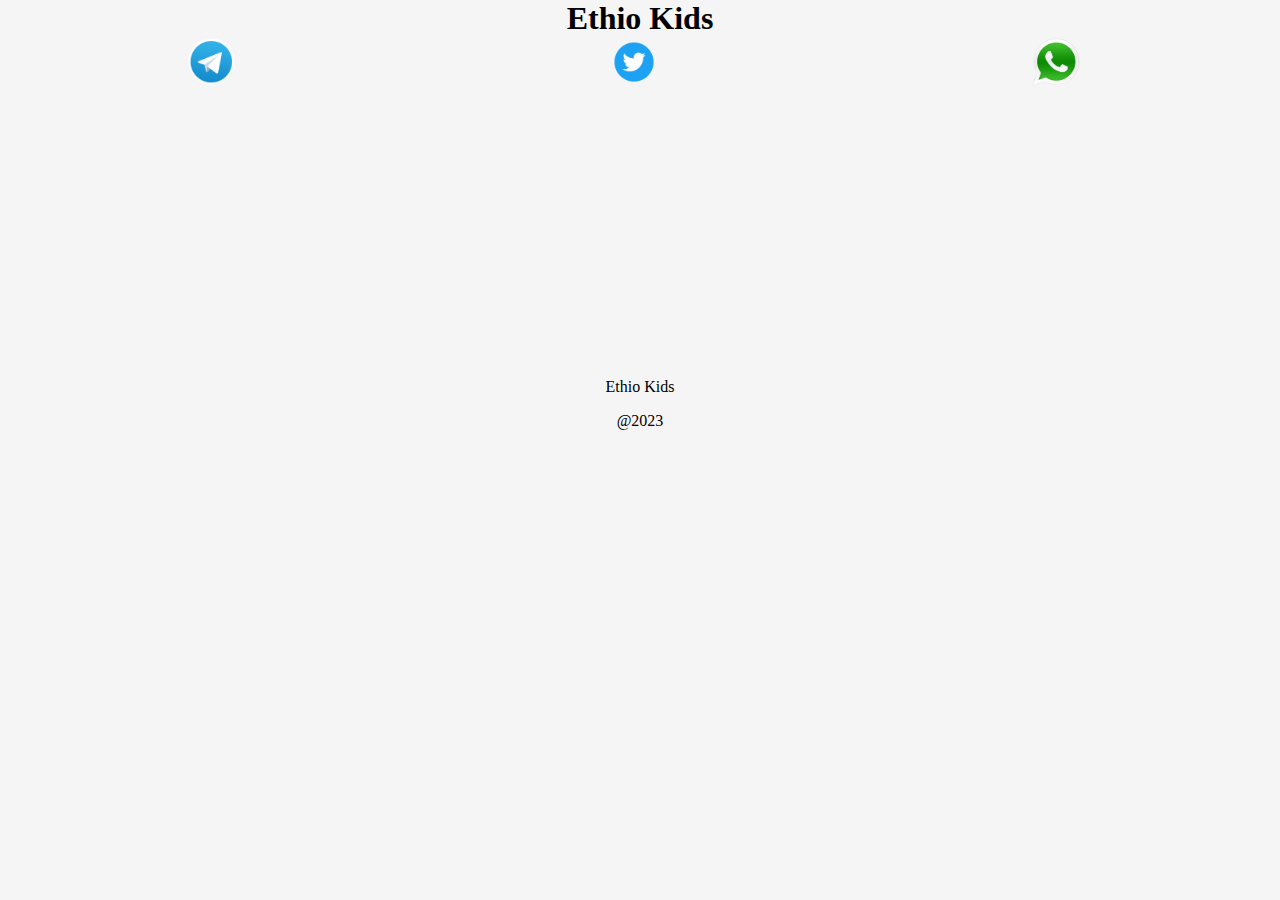
<file: about.html>
<!DOCTYPE html>
<html lang="en">
<head>
    <meta charset="UTF-8">
    <meta name="viewport" content="width=device-width, initial-scale=1.0">
    <title>Page title</title>
    <style>
        * {
            box-sizing: border-box;
            
        }
        body {
            width: 100%;
            padding: 0;
            margin: 0;
            height: 100vh;
            color: black;
            background: whitesmoke;
        }
        h1 {
        text-align: center;
        }
        .med {
        display: flex;
        width: 100%;
        }
        img {
        width: 50px;
        }
        li {
            display: flex;
            width: 33%;
            justify-content: center;
            
        }
        ul {
            margin: 0;
            padding: 0;
            display: flex;
            width: 100%;
            border-radius: 10px;
        }
        a {
            text-align: center;
            transition-duration: 1s;
            transition-property: opacity;
            background: transparent;
        }
        .bottom {
        margin-top: 15px;
        text-align: center;
        bottom: 0;
        padding-top: 20%;
        }
        .top h1 {
            width: 50%;
            margin: auto;
            border-radius: 5px;
        }
        a:hover {
            opacity: .5;
        }
    </style>
</head>
<body>
    <div class="top">
        <h1>Ethio Kids</h1>
    </div>
    <div class="med">
        <ul>
            <li><a href=""><img src="pngwing.com.png" alt=""></a></li>
            <li><a href=""><img src="pngwing.com (2).png" alt=""></a></li>
            <li><a href=""><img src="pngwing.com (3).png" alt=""></a></li>
            
        </ul>
    </div>
    <div class="bottom">
        <p>Ethio Kids</p>
        <p>@2023</p>
    </div>
</body>
</html>
</file>
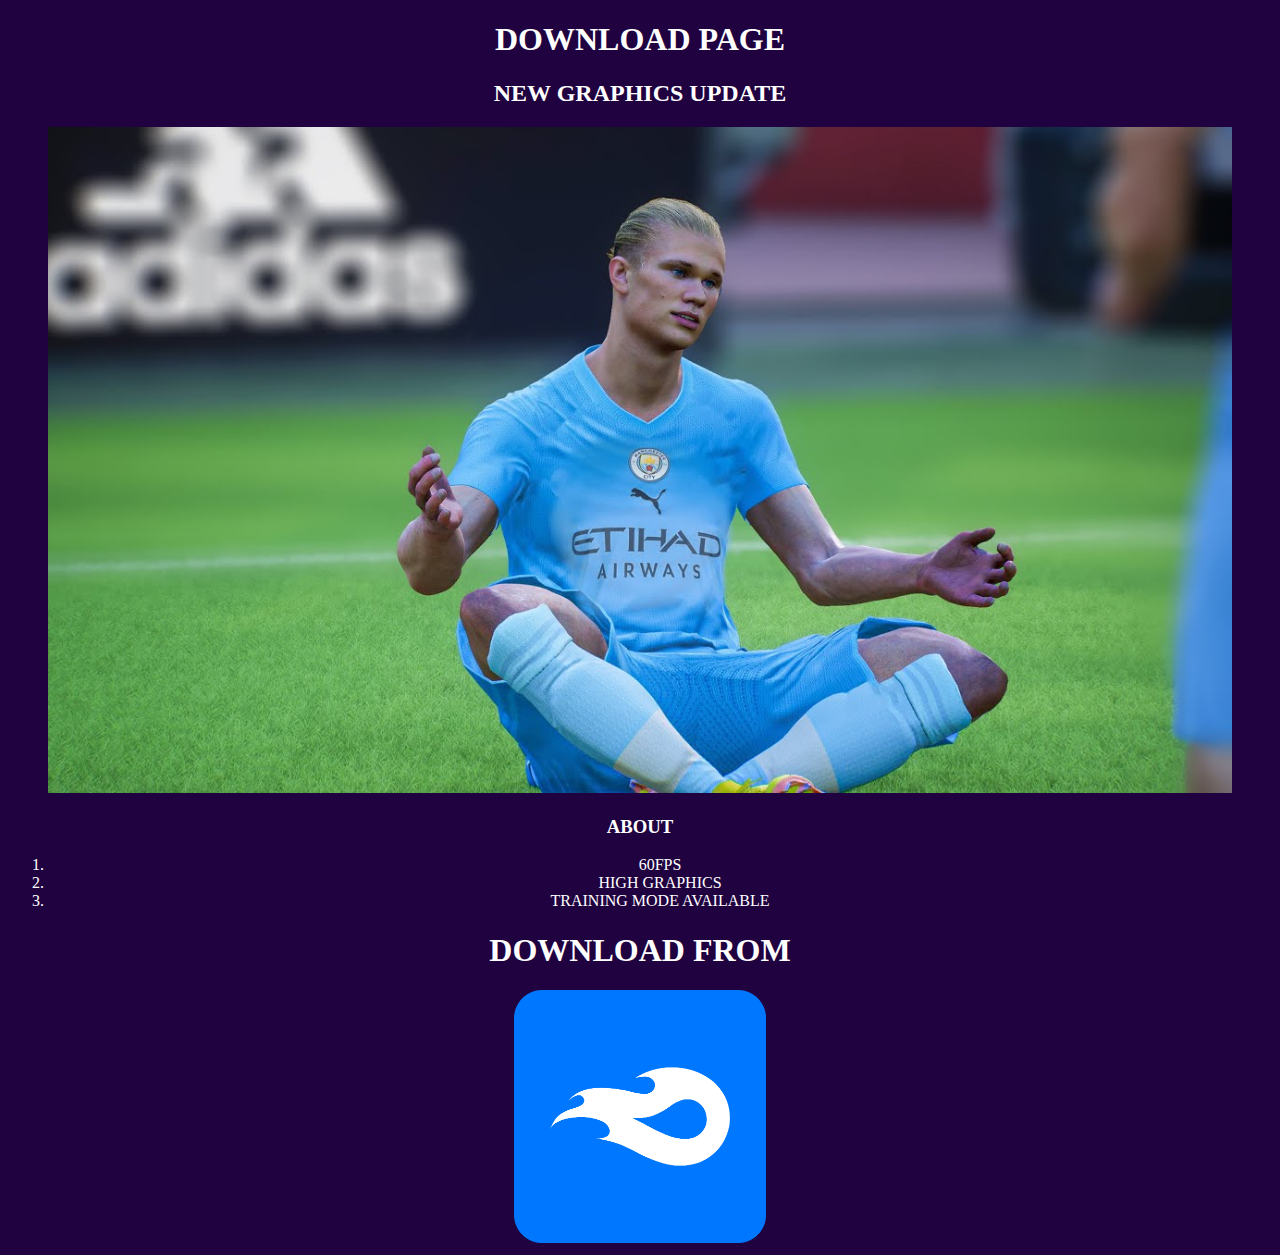
<file: download.html>
<!DOCTYPE html>
<html lang="en">
<head>
    <meta charset="UTF-8">
    <title>Page title</title>
</head>
<style type="text/css">
    *{
        color: white;
    }
    body{
        background-color:#1F023F;
        text-align: center;
    }
    #img {
        max-width: 100%;
        min-width: 70%;
    }
    #bg { 
        max-width: 20%;
        
    }
    #bg:hover {
        max-width: 25%;
    }
</style>
<body>
    <h1>DOWNLOAD PAGE</h1>
    <h2>NEW GRAPHICS UPDATE</h2>
    <figure><img src="maxresdefault (12).jpg" id="img"alt=""></figure>
    <h3>ABOUT</h3>
    <ol>
        <li>60FPS</li>
        <li>HIGH GRAPHICS</li>
        <li>TRAINING MODE AVAILABLE</li>
    </ol>
    <h1>DOWNLOAD FROM</h1>
    
  <a href="https://sub4unlock.io/NwbBI" target="_blank"><img src="6ca6f96878d5b05aef5d205034303e48.png" id="bg" alt=""></a> 
   
    </body>
</file>
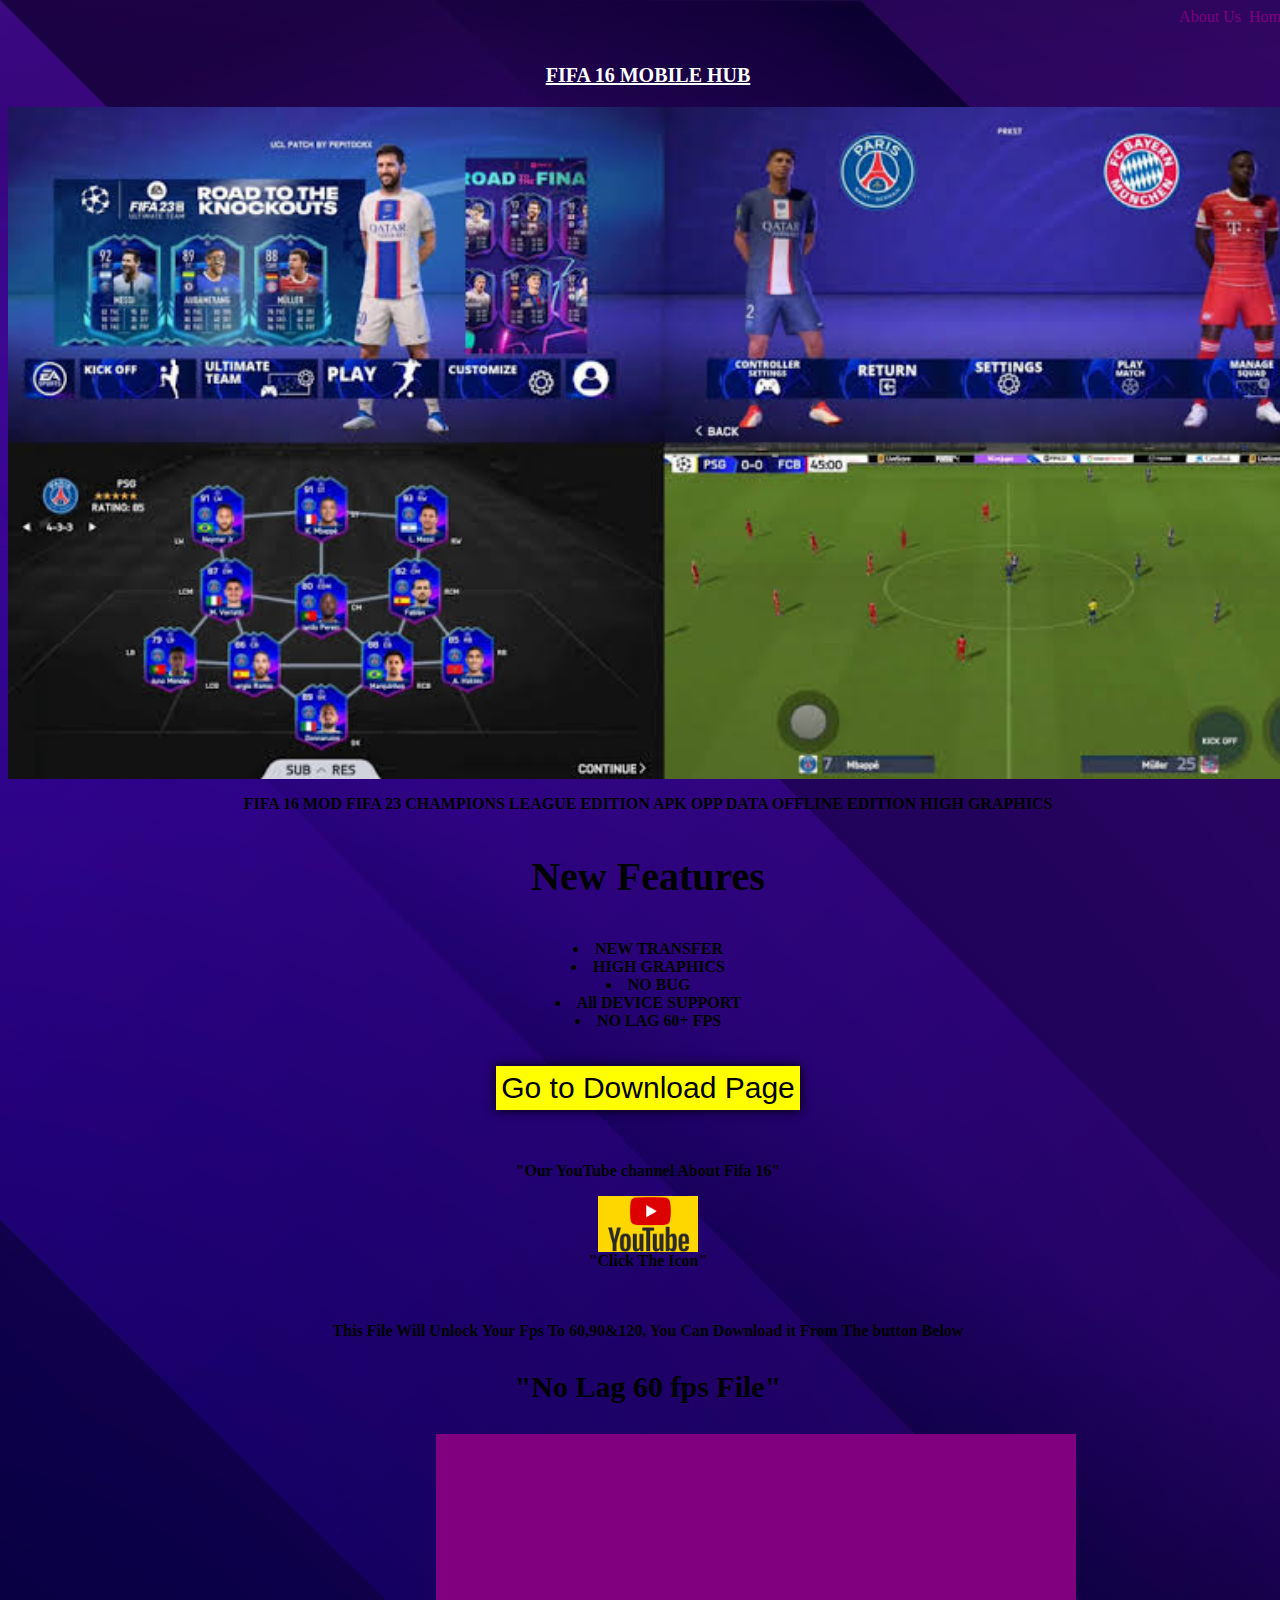
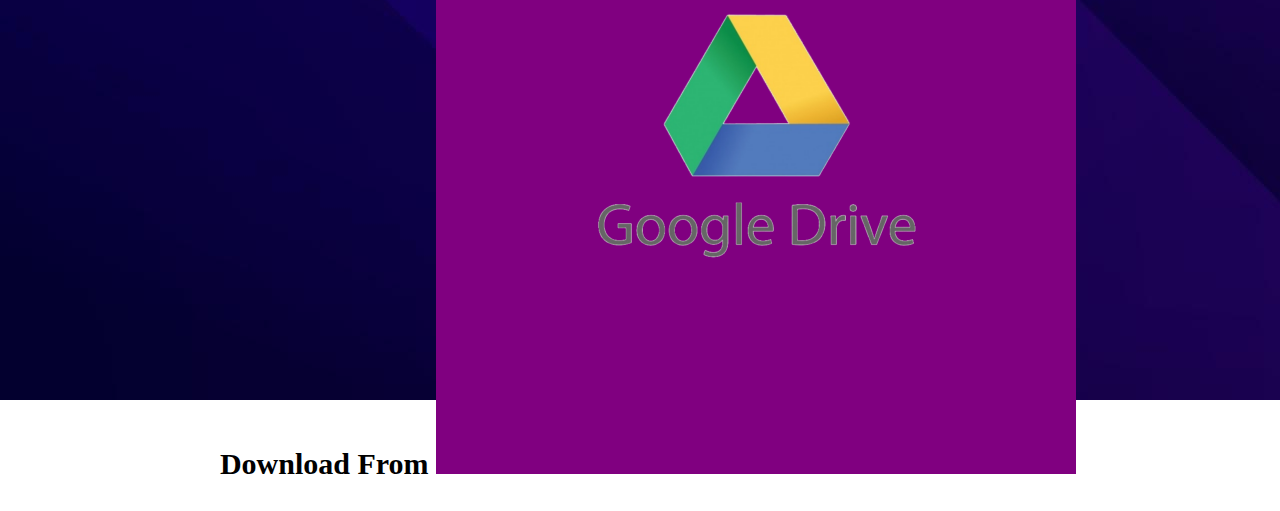
<file: fifa16.html>
<html>    
    <head>       
    <title> </title>
<link href="myweb.css" rel="stylesheet" type="text/css">
              
</head>
<body>
     
<a href="homepage.html"style="float: right; text-decoration: none; color: purple;" > Home</a>

<a href="welcome.html" style="float: right; text-decoration: none; color: purple;"> About Us &nbsp;</a>
    <center>
        <br>
        <br>
    <p id="demo" style="font-size: 20px; color: white; text-align: center;"> <b><u>FIFA 16 MOBILE HUB</u></p>

    <img src="images (7).jpeg" style="height: auto; width: 100%;">
    
    <p id="demo" style="text-decoration: none; is-underlined: false;"> FIFA 16 MOD FIFA 23 CHAMPIONS LEAGUE EDITION APK OPP DATA OFFLINE EDITION HIGH GRAPHICS </p>
    
    <p id="demo" style="font-size: 40px;"> New Features <br> </li>
    <li>  NEW TRANSFER<br> <li> HIGH GRAPHICS<br></li>
    <li> NO BUG </li>
    <li> All DEVICE SUPPORT</li>
    <li> NO LAG 60+ FPS </li>    
    <br>
    <br>
    <a href="https://www.top-android1.com/2022/09/fifa-16-mod-uefa-champions-league-fifa-23-apk.html?m=1" > <button type="button" style="background-color: yellow; font-size: 30px; radius: 5px;"> Go to Download Page</button></a>
    <br>
    <br>
    <br>
    <p id="demo"> <b> "Our YouTube channel About Fifa 16"</p>
    <a href="https://youtube.com/@NGGAMERZzt"> <img style="width:100; height: auto; background: gold;" src="YouTube-logo.png"</img> <br> </a> "Click The Icon"
       <br>
       <br>
       <br>
       <p id="demo"> This File Will Unlock Your Fps To 60,90&120, You Can Download it From The button Below</p>
       <p id="demo" style="font-size: 30px;"> "No Lag 60 fps File"</p>
       <p id="demo" style="font-size: 30px;"<b> Download From</b>
       
<a href="https://sub4unlock.io/vXGFt"> <img style="width: 50%; height: auto; background-color: purple; background-size: 3px;" src="20230614_083214.png"> </a>      
    
</body>
</html>
</file>
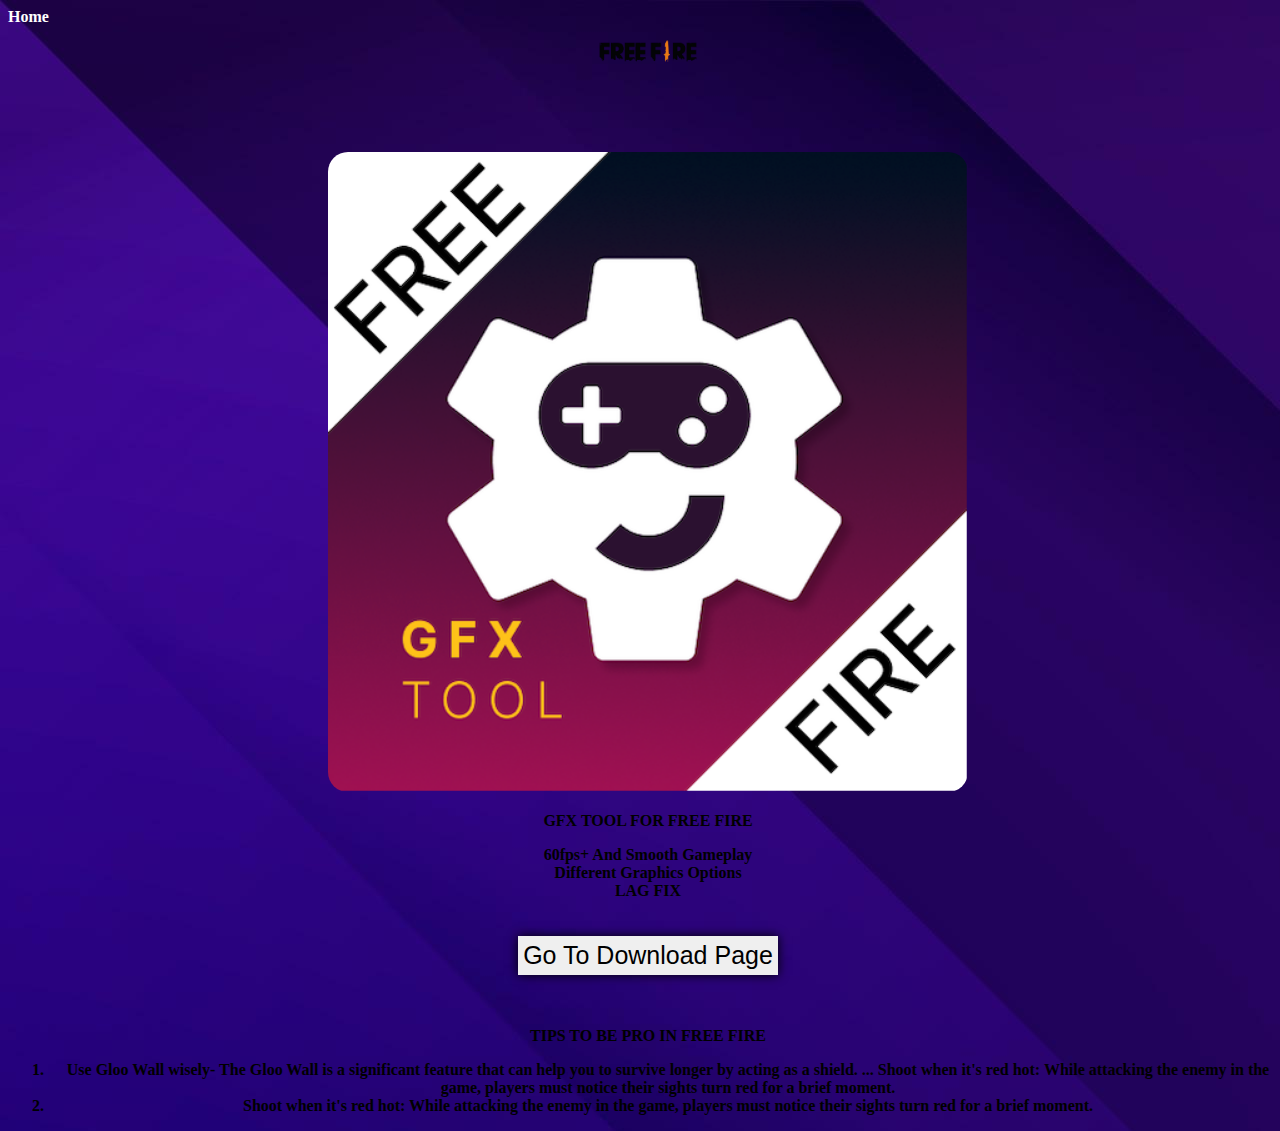
<file: freefore.html>
<!DOCTYPE html>
<html lang="en">
<head>
    <meta charset="UTF-8">
    <title>Page title</title>
    <link href="myweb.css" rel="stylesheet" type="text/css">

    <nav> 
        <a href="homepage.html" style="text-decoration: none; color: white;"> <b>Home</a>
        <center>
                   <img style="width: 100px; height: auto; float:center;" src="Logo_of_Garena_Free_Fire.png">
        </nav> 
        <br>
        <br>
               <center>
                   <br>
                   <br>
            <img style="height: auto; width: 50%; border-radius: 20px;" src="unnamed (1).png">
            <p id="demo"> GFX TOOL FOR FREE FIRE</p
            <ol>
            <li> 60fps+ And Smooth Gameplay </li>
            <li> Different Graphics Options </li>
            <li> LAG FIX </li>
            <br>
            <br>
            
            <a href="https://www.google.com/url?sa=t&source=web&rct=j&url=https://gfx-tool-free-fire-booster.en.softonic.com/android&ved=2ahUKEwiBosTC1ML_AhXgygIHHXm2A5sQFnoECBAQAQ&usg=AOvVaw2lpyfRRh0LFOHlci9zjSma"> <button type="button" style="font-size: 25px;"> Go To Download Page </button></a>
            <br>
            <br>
            <br>
            <p id="demo"> TIPS TO BE PRO IN FREE FIRE</p>
            <ol>
                <li <p id="demo">Use Gloo Wall wisely- The Gloo Wall is a significant feature that can help you to survive longer by acting as a shield. ...
Shoot when it's red hot: While attacking the enemy in the game, players must notice their sights turn red for a brief moment.
<li <p id="demo"> Shoot when it's red hot: While attacking the enemy in the game, players must notice their sights turn red for a brief moment.</p>
</head>
<body>
    
</body>
</html>
</file>
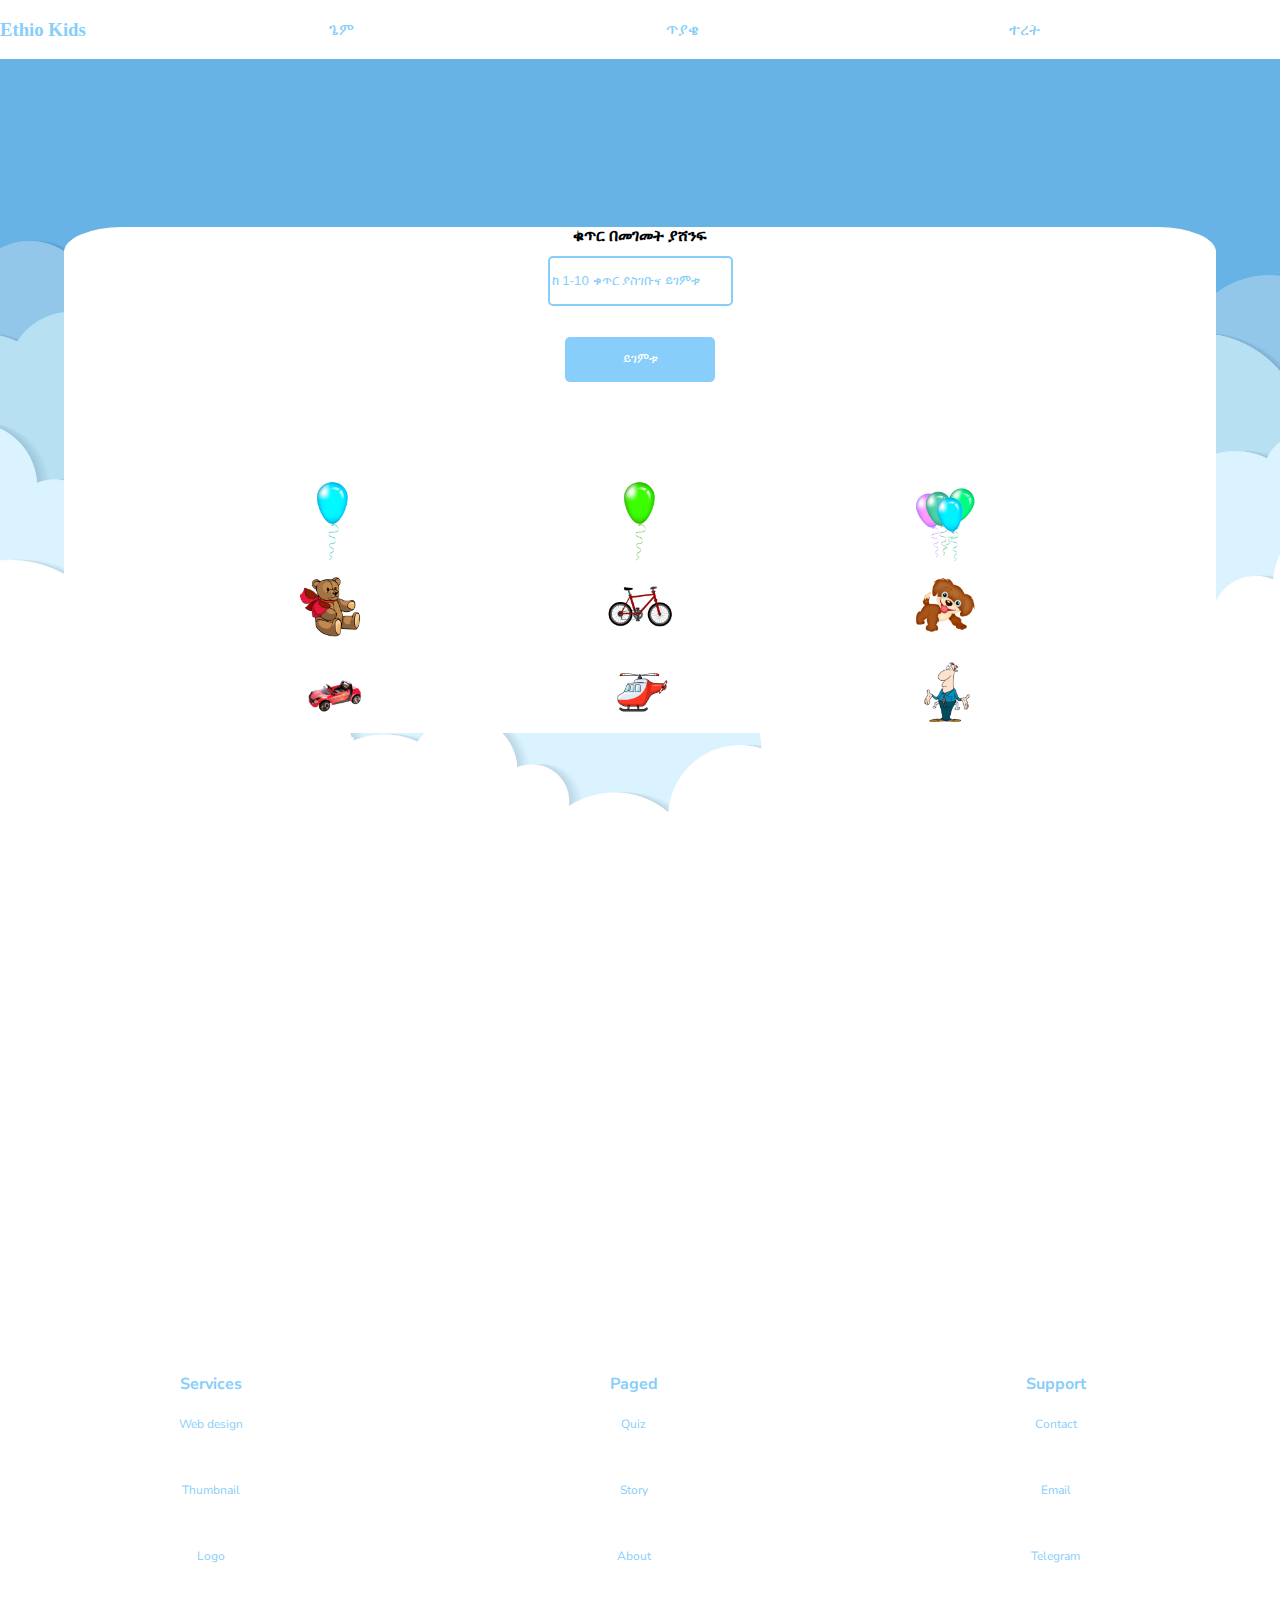
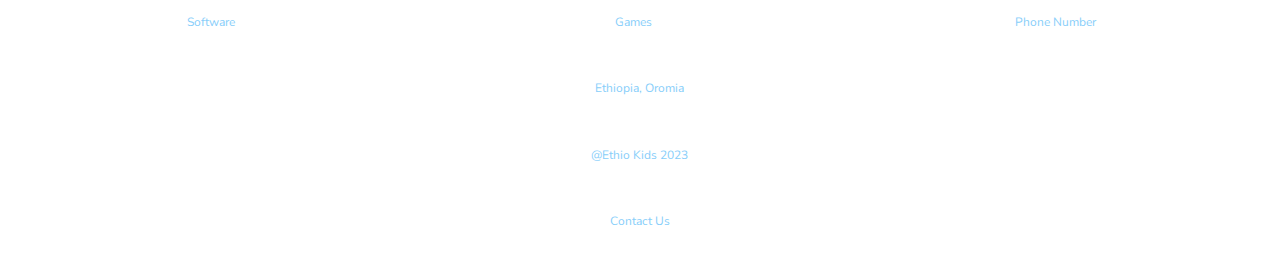
<file: game.html>
<!DOCTYPE html>
<html lang="en">
<head>
    <meta charset="UTF-8">
    <meta name="viewport" content="width=device-width, initial-scale=1.0">
    <title>Page title</title>
    <link rel="stylesheet" href="game.css">
    <link rel="preconnect" href="https://fonts.googleapis.com">
<link rel="preconnect" href="https://fonts.gstatic.com" crossorigin>
<link href="https://fonts.googleapis.com/css2?family=Belanosima&family=Nunito+Sans:opsz@6..12&family=Open+Sans:ital,wght@0,300;1,700&family=Ysabeau+Infant:wght@1&family=Ysabeau+SC:wght@500&display=swap" rel="stylesheet">
    <script src="game.js"></script>
    <sycript src="https://kit.fontawesome.com/653b590599.js" crossorigin="anonymous"></script>
</head>
<body>
   <header><div class="top" id="top">
            <div class="title"><h3>Ethio Kids</h3></div>
            <div class="logos">
                <div><a href="#top">
                    <i class="fa-solid fa-gamepad"></i><p>ጌም</p>
                </a></div>
                <div><a href="quiz.html">
                    <i class="fa-solid fa-question"></i><p>ጥያቄ</p>
                </a></div>
                <div><a href="story.html"><i class="fa-solid fa-book"></i><p>ተረት</p></a></div>
            </div>
        </div>
        </header> 
        <main>
            <div class="main">
                <div class="tytle"><h1>ቁጥር በመገመት ያሸንፍ</h1></div>
                <div class="input">
                    <input type="number" placeholder="ከ 1-10 ቁጥር ያስገቡና ይገምቱ" id="num" onkeyprትess="myfuncs()"><br>
                    <p id="demo"></p>
                    <button onclick="mybtn()" id="btn">ይገምቱ</button>
                </div>
                <div class="ballon">
                    <div class="blue" id="blue">
                        <img src="20230809_163948.png" alt="" >
                    </div>
                    <div class="green" id="green">
                      <img src="20230809_163925.png" alt="">  
                    </div>
                    
                    
                    <div class="ballons" id="ballons">
                       <img src="20230809_164253.png" alt=""> 
                    </div>
                    </div>
                    <div class="toys">
                        <div class="bear" id="bear">
                       <img src="20230809_165242.png" alt=""> 
                    </div>
                    <div class="bicycle" id="bicycle">
                        <img src="20230809_170231.png" alt="">
                    </div>
                    <div class="dog" id="dog">
                        <img src="20230809_170206.png" alt="">
                    </div>
                    </div>
                    <div class="lasttoy" id="lasttoy">
                        <div class="car" id="car">
                            <img src="20230809_170152.png" alt="">
                        </div>
                        <div class="helicopter" id="helicopter">
                      <img src="20230809_175843.png" alt="">      
                        </div>
                        <div class="badlack" id="badlack">
                            <img src="20230809_175804.png" alt="">
                        </div>
                    </div>
                </div>
            </div>
        </main>
        <footer>
         <div class="bottom">
         <div class="serv"><h2>Services</h2>
         <ul>
             <li><a href="Service.html">Web design</a></li>
             <li><a href="Service.html">Thumbnail</a></li>
             <li><a href="Service.html">Logo</a></li>
             <li><a href="Service.html">Software</a></li>
         </ul></div>
         <div class="tool"><h2>Paged</h2><ul>
             <li><a href="quiz.html">Quiz</a></li>
             <li><a href="story.html">Story</a></li>
             <li><a href="about.html">About</a></li>
             <li><a href="game.html">Games</a></li>
         </ul>
         </div>
         <div class="supp"><h2>Support</h2>
         <ul>
             <li><a href="sms: 0912872953;">Contact</a></li>
             <li><a href="mailto: nlite270@gmail.com">Email</a></li>
             <li><a href="https://t.me/ethiokidsweb">Telegram</a></li>
             <li><a href="tel: 0912872953;">Phone Number</a></li>
         </ul></div>
         <div class="last">
             <li>Ethiopia, Oromia</li>
             <li><a href="#top">@Ethio Kids 2023</a></li>
             <li><a href="sms: 0913008012">Contact Us</a></li>
             </div>
     </div>
      </div>
     </footer>
</body>
</html>
</file>
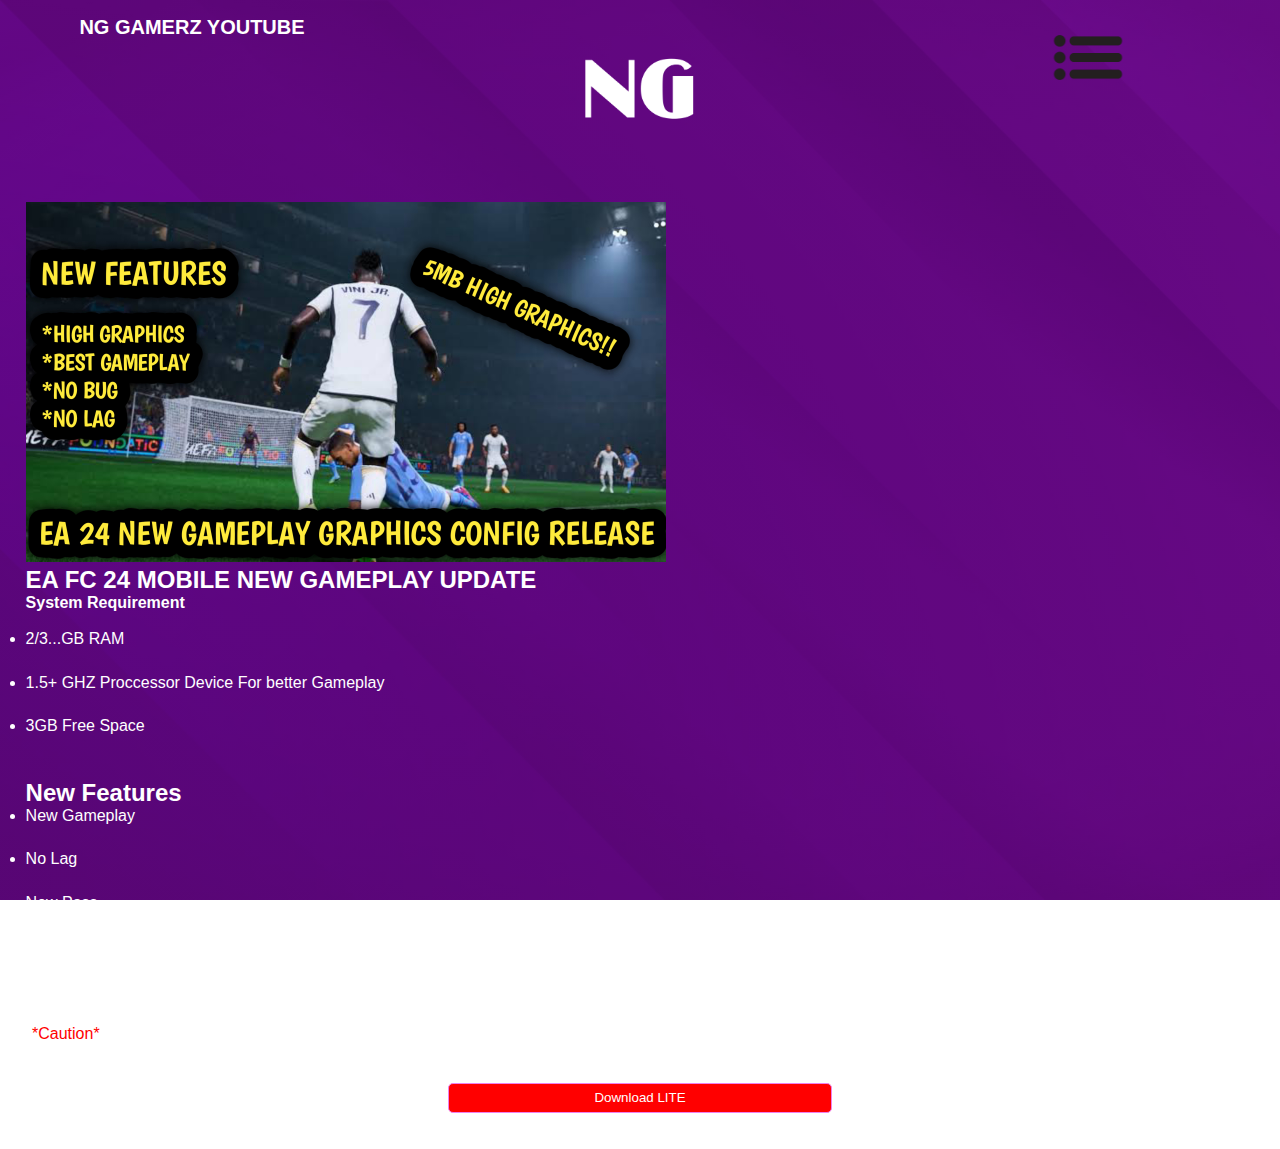
<file: gameplay.html>
<!DOCTYPE html>
<html>
<head>
    <meta name="viewport" content="width=device-width, initial-scale=1" />
  <title>DLS</title>
  <style type="">
      * {
    box-sizing: border-box;
    padding: 0;
    margin: 0;
    font-family: Arial;
    color: white;
  }
  body {
    background: linear-gradient(rgba(109, 7, 134, 0.8), rgba(109, 7, 134, 0.8)), url(i.jpg);
    
    background-size: cover;
    background-repeat: no-repeat;
    width: 100%;
    background-attachment: fixed;
    height: auto;
  }
  .logo {
    display: flex;
    width: 100%;
    text-align: center;
    justify-content: space-between;
    align-items: stretch;
    
  }
  .brand, .ng, .menu {
    
    width: 30%;
    height: 10vh;

  }
  .ng {
    justify-content: center;
    align-items: center;
    margin-top: 3em;
  }
  .ng img {
    width: 30%;
    max-width: 120px;
    text-align: center;
    margin-top: 0.5em;
  }
  .menu img {
    
    width: 30%;
    max-width: 120px;
    text-align: center;

    
  }
  .menu {
    justify-content: center;
    align-items: center;
    padding-bottom: 0.5em;
  }
  .brand h1 {
    font-size: 125%;
    margin-top: 0.8em;
  }
  .content ul li {
    list-style-type: none;
    display: block;
    
    border-bottom: 1px solid white;

  }
  .content ul li a {
    display: block;
    text-decoration: none;
  }
  .content {
    background-color: rgba(0, 0, 0, 1);
    display: none;
  }
.menu:hover .content {
  display: block;
}
.content a:hover {
  background-color: purple;
}
.content a {
  padding-bottom: 10px;
}
.title {
  text-align: center;
  font-size: 80%;
}
.games {
  justify-content: space-between;

  width: 100%;
  height: 100%;
  margin-top: 10%;
  
  margin-left: 5%;
}
.games h1 {
  text-align: center;
}
.fifa, .dls, .fts {
  width: 100%;
  justify-content: space-between;
  
}
.fifa img {
  width: 50%;

  object-fit: cover;
  justify-content: space-between;
border-radius: 15px;
  padding-bottom: 2%;
}
.dls img {
  width: 50%;
  
  object-fit: cover;
  padding-bottom: 2%;
  border-radius: 15px;
}
.fts img {
  width: 50%;
  border-radius: 15px 5px;
  object-fit: cover;
  justify-content: space-between;

  padding-bottom: 2%;
  }
  .games img:hover {
    
    width: 60%;
    z-index: -1;
  }
  .dream {
    margin-top: 8%;
    margin-left: 5%;
  }
  .dream h3 {
background-color: purple;
width: 50%;
border: 2px solid lightblue;
border-radius: 5px;
text-align: center;
text-transform: uppercase;
font-size: medium;
  }
  @keyframes myanime {
    from{
      background-color: purple;

    }
    to {
      background-color: violet;
    }
  }
  .about img {
    width: 50%;
    margin-left: 2%;
    margin-top: 5%;
  }
  .about h2{
    margin-left: 2%;
  }
 .about li, h4 {
    margin-left: 2%;
  }
  .about li {
    padding-bottom: 2%;
  }
  .button {
    text-align: center;

  }
  .button button {
    width: 30%;
    height: 30px;
    background-color: purple;
    border: 0.1px violet solid;
    animation-name: myanime;
    animation-iteration-count: infinite;
    animation-duration: 2s;
    border-radius: 5px;
  }
  p, p1 {
    margin-left: 2em;

  }
   p1{
    color: red;
  }
  h3 {
    text-align: center;
  }
  #bt, #bts {
    background: red;
  }
  </style>
</head>
<body>
<div class="container">
  <header>
    <div class="logo">
      <div class="brand">
        <h1>NG GAMERZ YOUTUBE</h1>
      </div>
      <div class="ng">
        <img src="20230626_042402.png">
      </div>
      <div class="menu">
        <img src="i.png" id="img">
        
      <div class="content">
          <ul>
          <li><a href="freefire.html">FIFA 16</a></li>
          <li><a href="freefore.html">FTS 23/24</a></li>
          <li><a href="mod.html">FIFA 16 MOD 23</a></li>
          <li><a href="fifa16.html">Dream League 23/24</a></li>
          <li><a href="index.html">HOME</a></li>
        </ul>
        </div>
        </div>
      </div>
    </header>
        <div class="about">
          <img src="20230731_130802.jpg">
          <h2>EA FC 24 MOBILE NEW GAMEPLAY UPDATE</h2>
          <h4>System Requirement</h4><br>
          <li>2/3...GB RAM</li>
          <li>1.5+ GHZ Proccessor Device For better Gameplay</li>
          <li>3GB Free Space</li>
          <br>
          <h2>New Features</h2>
        <li>New Gameplay</li>
        <li>No Lag</li>
        <li>New Pass</li>
        <li>New Shoot</li>
        <li>Smooth</li>
        <p1>*Caution*</p1>
        <p>Remove Effect if it is lagging</p>
          <h3>DOWNLOAD</h3>
          <div class="button" ><a href="https://sub4unlock.io/kL5wE" target="_blank"><button id="bts">Download LITE</button></a></div><br><br>
        </div>
</body>
</html>
</file>
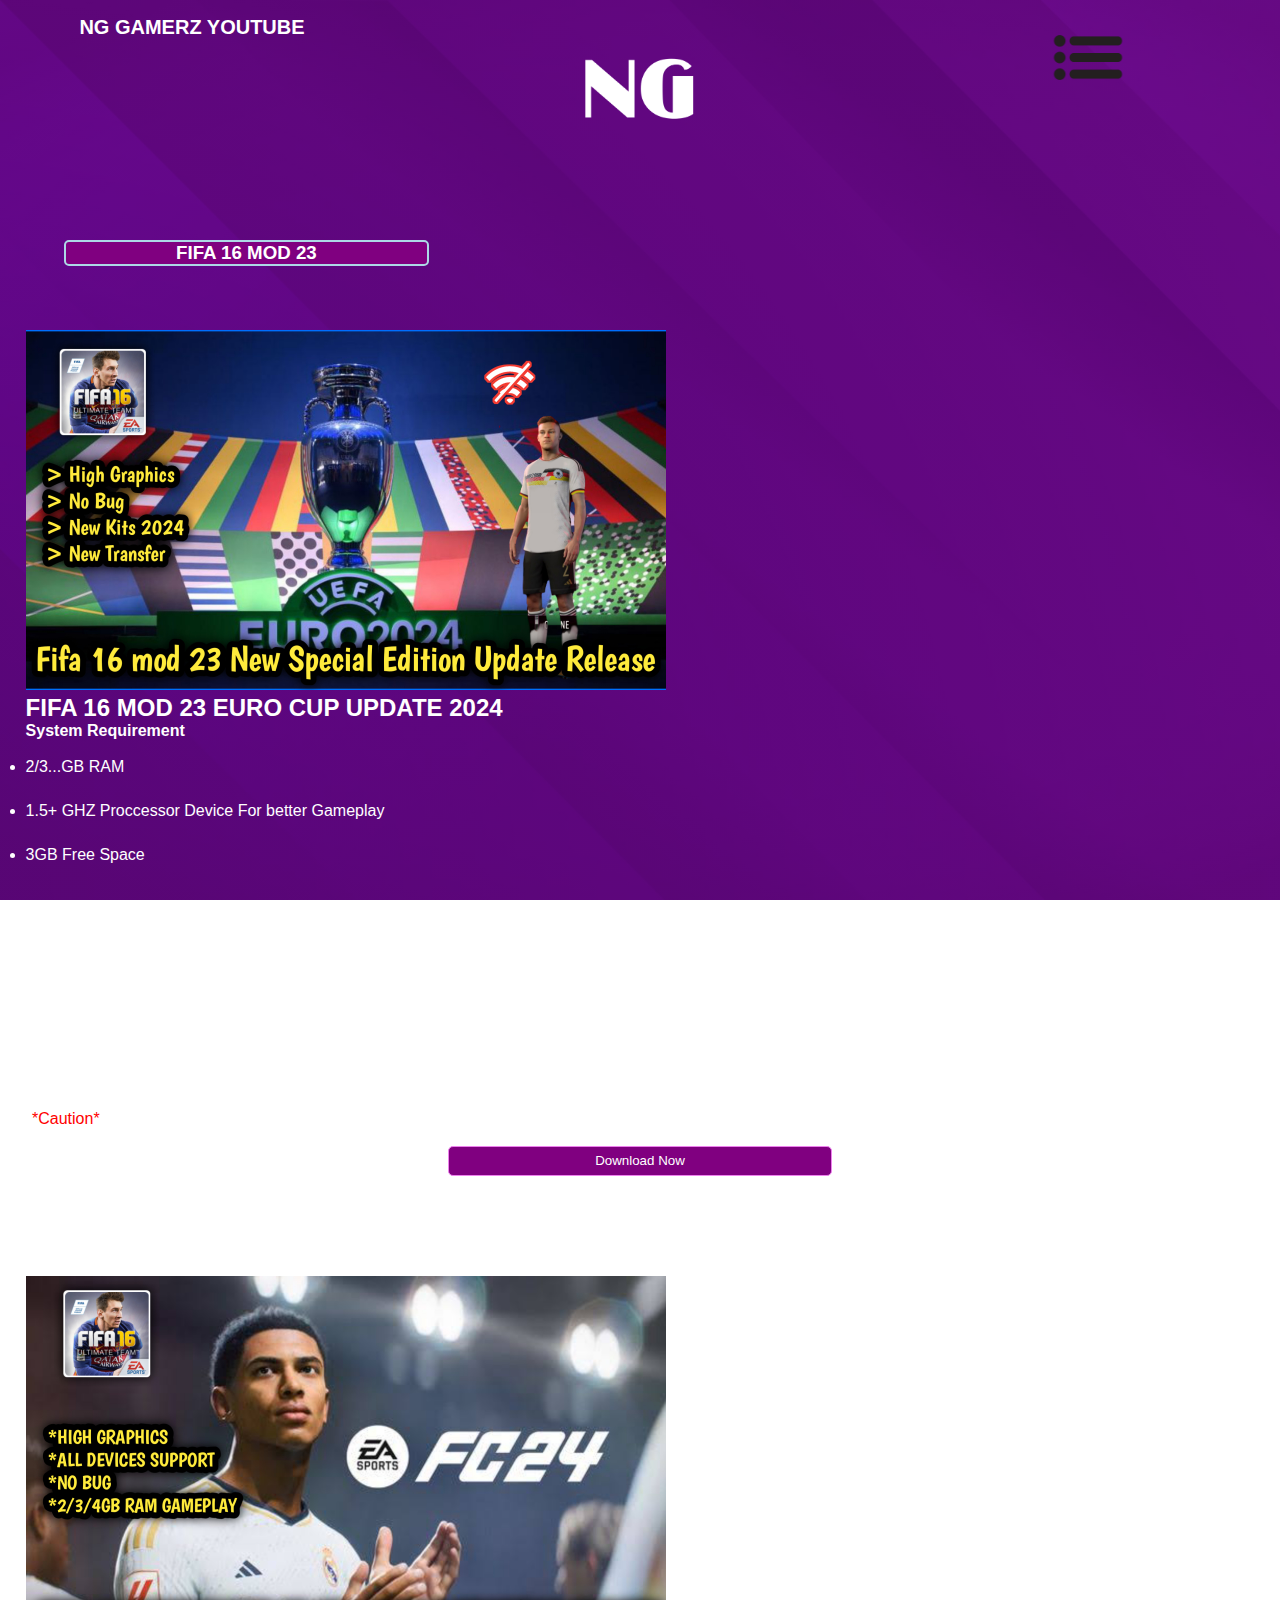
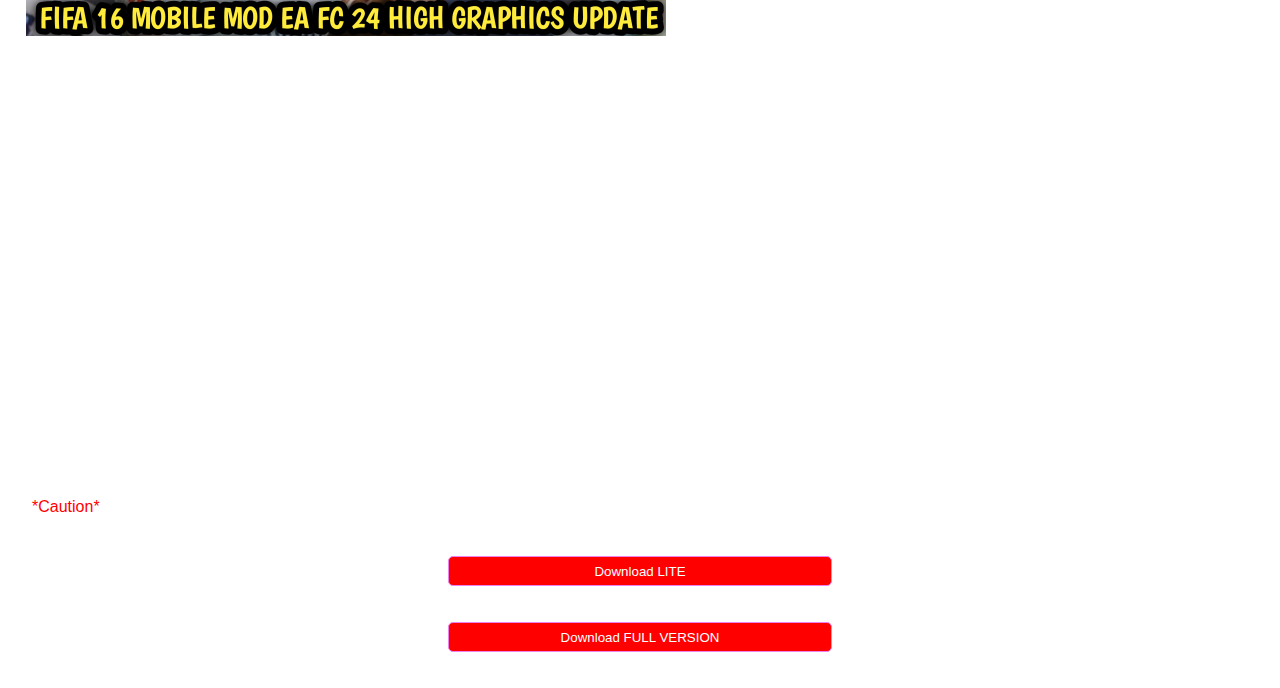
<file: Home Page.html>
<!DOCTYPE html>
<html>
<head>
    <meta name="viewport" content="width=device-width, initial-scale=1" />
  <title>DLS</title>
  <style type="">
      * {
    box-sizing: border-box;
    padding: 0;
    margin: 0;
    font-family: Arial;
    color: white;
  }
  body {
    background: linear-gradient(rgba(109, 7, 134, 0.8), rgba(109, 7, 134, 0.8)), url(i.jpg);
    
    background-size: cover;
    background-repeat: no-repeat;
    width: 100%;
    background-attachment: fixed;
    height: auto;
  }
  .logo {
    display: flex;
    width: 100%;
    text-align: center;
    justify-content: space-between;
    align-items: stretch;
    
  }
  .brand, .ng, .menu {
    
    width: 30%;
    height: 10vh;

  }
  .ng {
    justify-content: center;
    align-items: center;
    margin-top: 3em;
  }
  .ng img {
    width: 30%;
    max-width: 120px;
    text-align: center;
    margin-top: 0.5em;
  }
  .menu img {
    
    width: 30%;
    max-width: 120px;
    text-align: center;

    
  }
  .menu {
    justify-content: center;
    align-items: center;
    padding-bottom: 0.5em;
  }
  .brand h1 {
    font-size: 125%;
    margin-top: 0.8em;
  }
  .content ul li {
    list-style-type: none;
    display: block;
    
    border-bottom: 1px solid white;

  }
  .content ul li a {
    display: block;
    text-decoration: none;
  }
  .content {
    background-color: rgba(0, 0, 0, 0.5);
    display: none;
  }
.menu:hover .content {
  display: block;
}
.content a:hover {
  background-color: purple;
}
.content a {
  padding-bottom: 10px;
}
.title {
  text-align: center;
  font-size: 80%;
}
.games {
  justify-content: space-between;

  width: 100%;
  height: 100%;
  margin-top: 10%;
  
  margin-left: 5%;
}
.games h1 {
  text-align: center;
}
.fifa, .dls, .fts {
  width: 100%;
  justify-content: space-between;
  
}
.fifa img {
  width: 50%;

  object-fit: cover;
  justify-content: space-between;
border-radius: 15px;
  padding-bottom: 2%;
}
.dls img {
  width: 50%;
  
  object-fit: cover;
  padding-bottom: 2%;
  border-radius: 15px;
}
.fts img {
  width: 50%;
  border-radius: 15px 5px;
  object-fit: cover;
  justify-content: space-between;

  padding-bottom: 2%;
  }
  .games img:hover {
    
    width: 60%;
    z-index: -1;
  }
  .dream {
    margin-top: 8%;
    margin-left: 5%;
  }
  .dream h3 {
background-color: purple;
width: 30%;
border: 2px solid lightblue;
border-radius: 5px;
text-align: center;
  }
  @keyframes myanime {
    from{
      background-color: purple;

    }
    to {
      background-color: violet;
    }
  }
  .about img {
    width: 50%;
    margin-left: 2%;
    margin-top: 5%;
  }
  .about h2{
    margin-left: 2%;
  }
 .about li, h4 {
    margin-left: 2%;
  }
  .about li {
    padding-bottom: 2%;
  }
  .button {
    text-align: center;

  }
  .button button {
    width: 30%;
    height: 30px;
    background-color: purple;
    border: 0.1px violet solid;
    animation-name: myanime;
    animation-iteration-count: infinite;
    animation-duration: 2s;
    border-radius: 5px;
  }
  p, p1 {
    margin-left: 2em;

  }
   p1{
    color: red;
  }
  h3 {
    text-align: center;
  }
  #bt, #bts {
    background: red;
  }
  </style>
</head>
<body>
<div class="container">
  <header>
    <div class="logo">
      <div class="brand">
        <h1>NG GAMERZ YOUTUBE</h1>
      </div>
      <div class="ng">
        <img src="20230626_042402.png">
      </div>
      <div class="menu">
        <img src="i.png" id="img">
        
      <div class="content">
          <ul>
          <li><a href="">FIFA 16</a></li>
          <li><a href="">FTS 23/24</a></li>
          <li><a href="">FIFA 16 MOD 23</a></li>
          <li><a href="">Dream League 23/24</a></li>
          
        </ul>
        </div>
        </div>
      </div>
    </header>
        <div class="dream">
          <h3>FIFA 16 MOD 23</h3>
        </div>
        <div class="about">
          <img src="20230528_080803.jpg">
          <h2>FIFA 16 MOD 23 EURO CUP UPDATE 2024</h2>
          <h4>System Requirement</h4><br>
          <li>2/3...GB RAM</li>
          <li>1.5+ GHZ Proccessor Device For better Gameplay</li>
          <li>3GB Free Space</li>
          <br>
          <h2>New Features</h2>
        <li>New Kits</li>
        <li>New Graphics Update</li>
        <li>New Transfer</li>
        <li>No Lag</li>
        <p1>*Caution*</p1>
        <p>Remove Effect if it is lagging</p>
          <div class="button"><a href=""><button>Download Now</button></a></div><br><br>
        </div>
<div class="about">
          <img src="20230715_215412.jpg">
          <h2>EA FC 24 MOBILE NEW UPDATE</h2>
          <h4>System Requirement</h4><br>
          <li>2/3...GB RAM</li>
          <li>1.5+ GHZ Proccessor Device For better Gameplay</li>
          <li>3GB Free Space</li>
          <br>
          <h2>New Features</h2>
        <li>New Kits 2024</li>
        <li>New Graphics Update</li>
        <li>New Transfer 2024</li>
        <li>No Lag</li>
        <li>NEXT GEN GAMEPLAY</li>
        <p1>*Caution*</p1>
        <p>Remove Effect if it is lagging</p>
          <h3>DOWNLOAD</h3>
          <div class="button" ><a href=""><button id="bts">Download LITE</button></a></div><br><br>
          <div class="button" ><a href=""><button id="bt">Download FULL VERSION</button></a></div><br><br>
        </div>
</body>
</html>
</file>
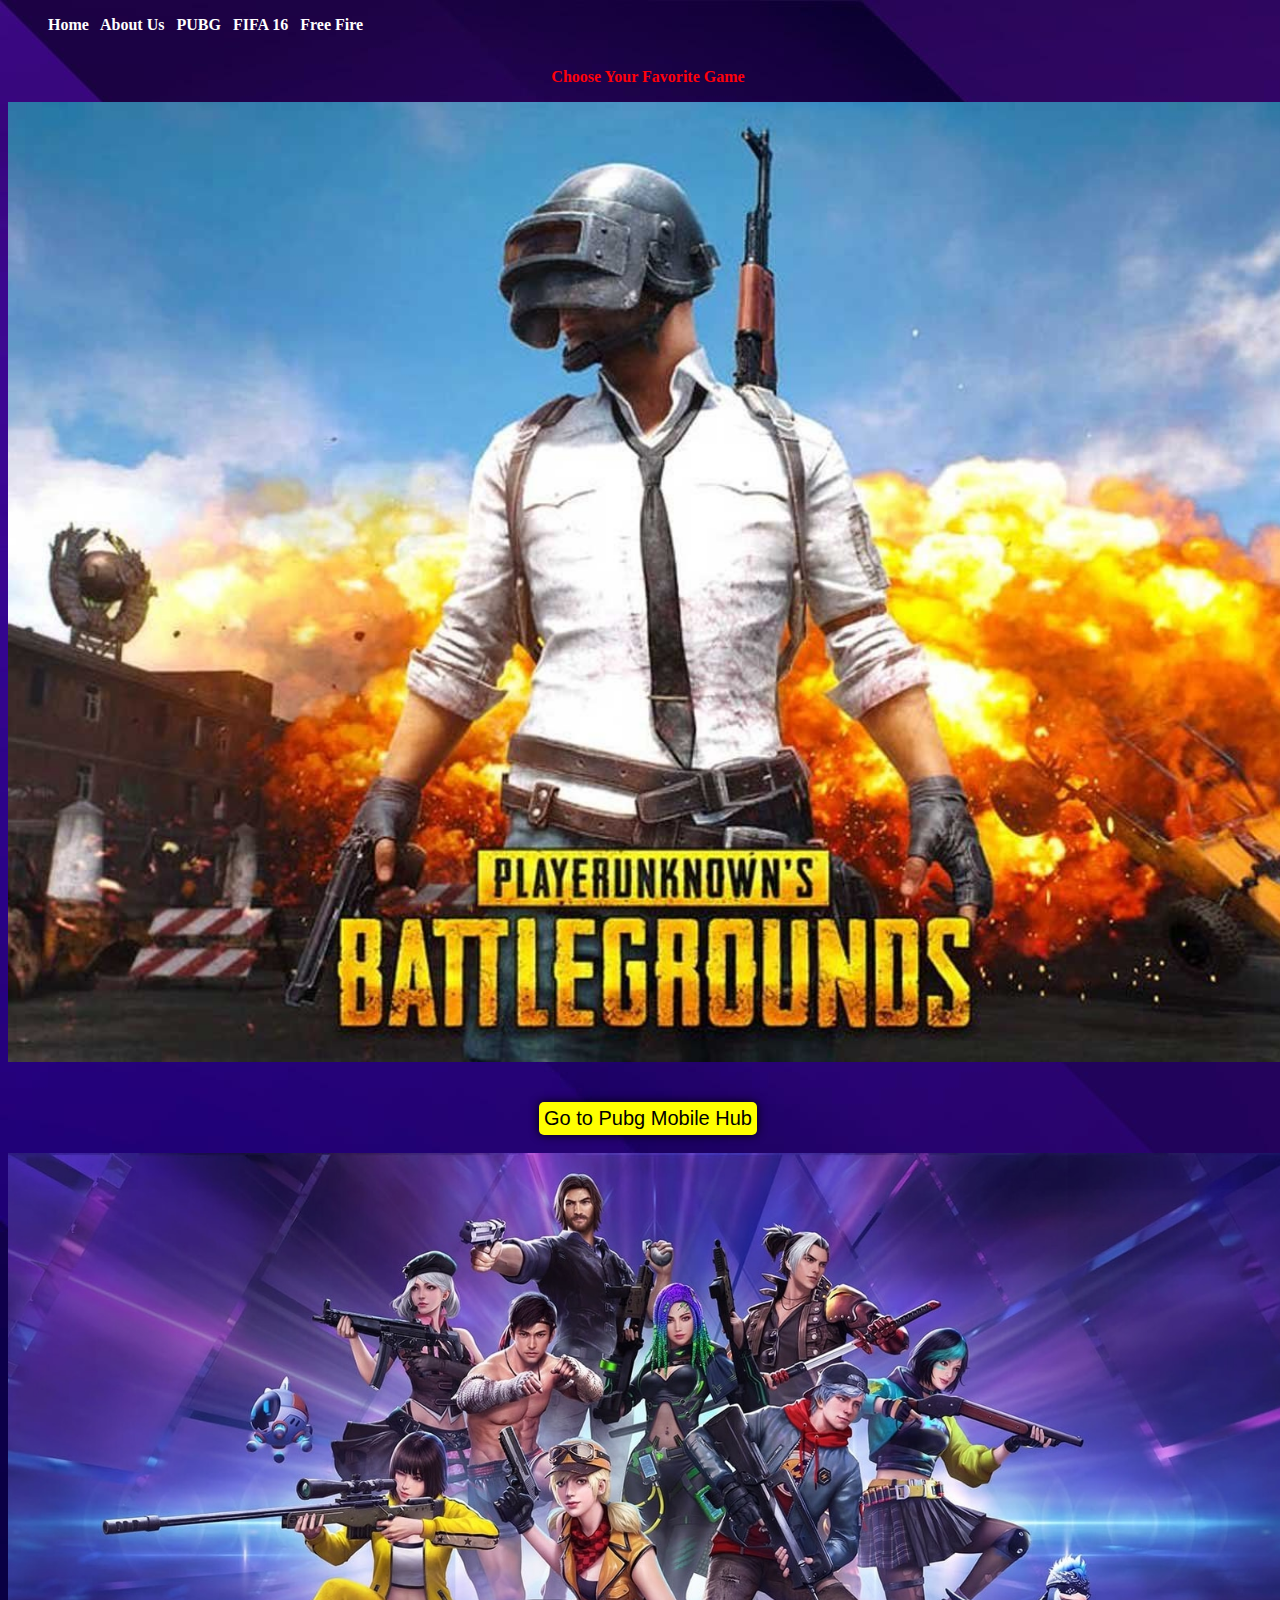
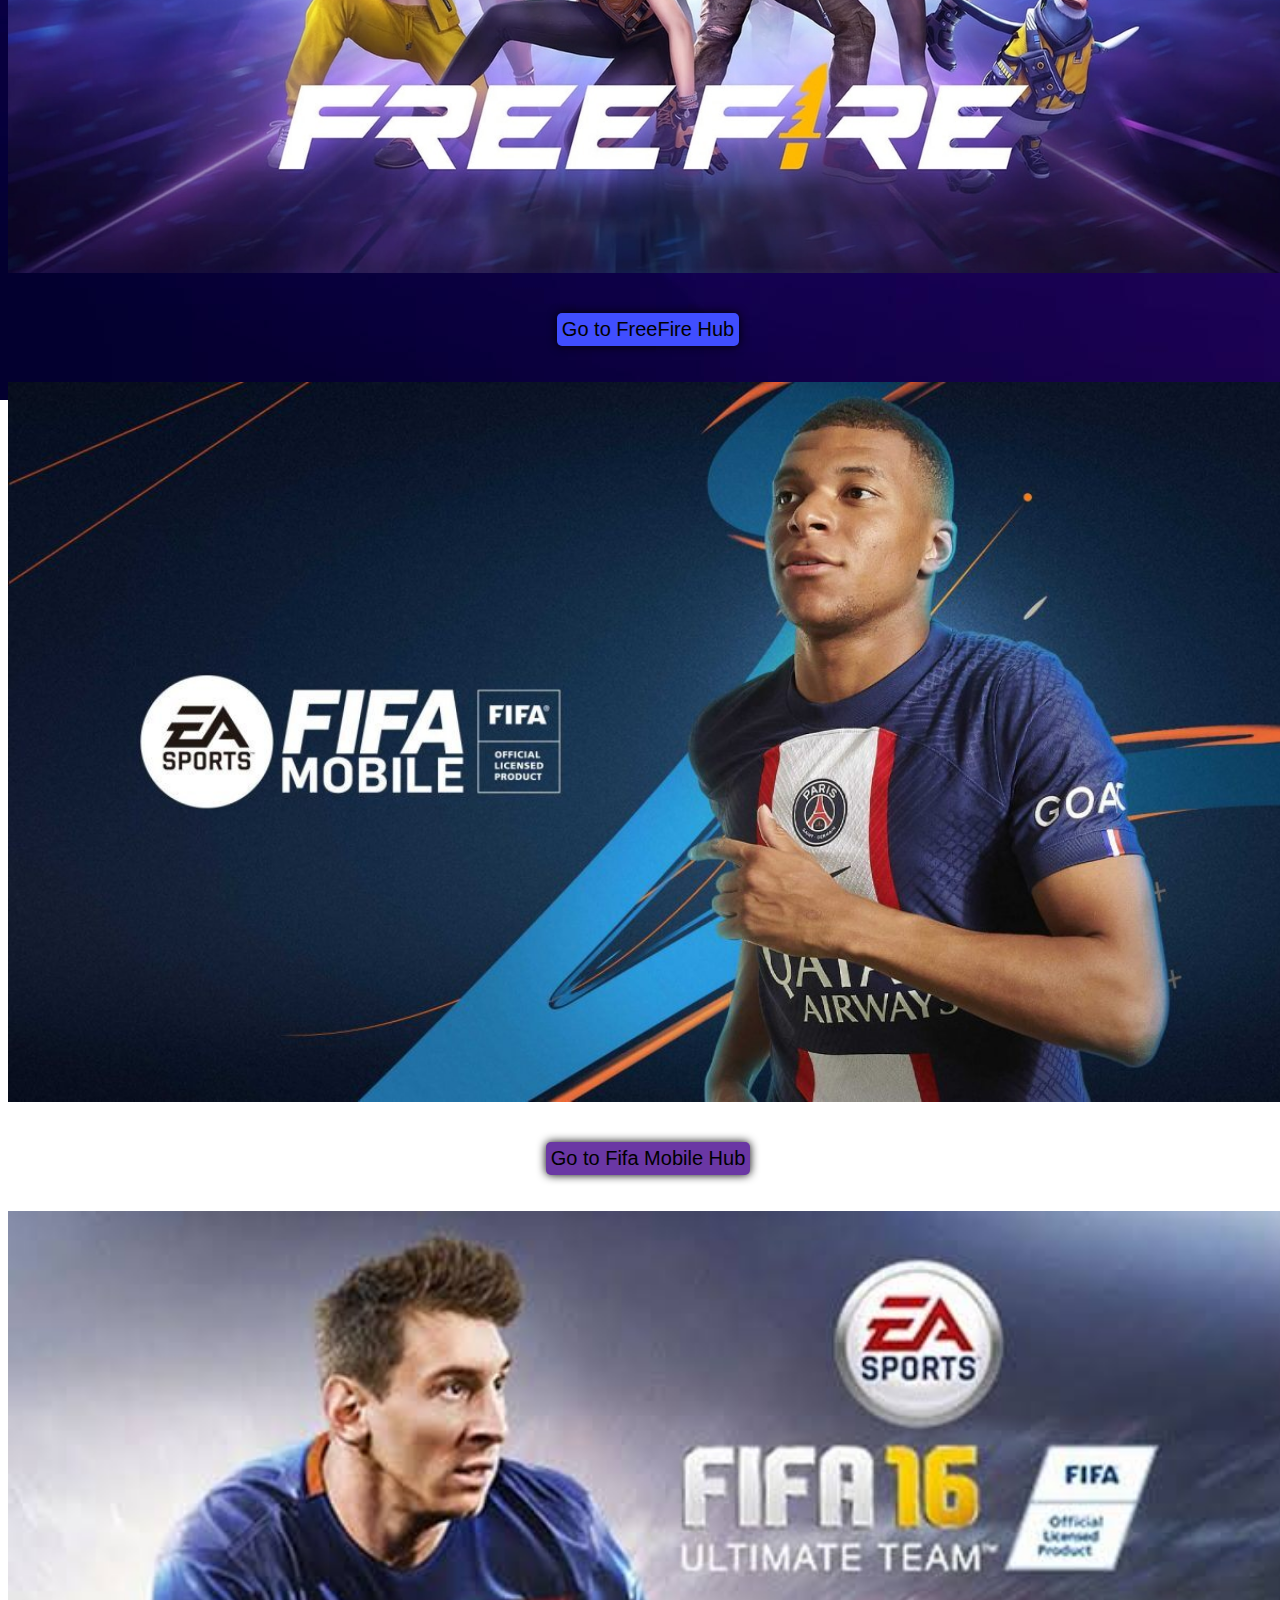
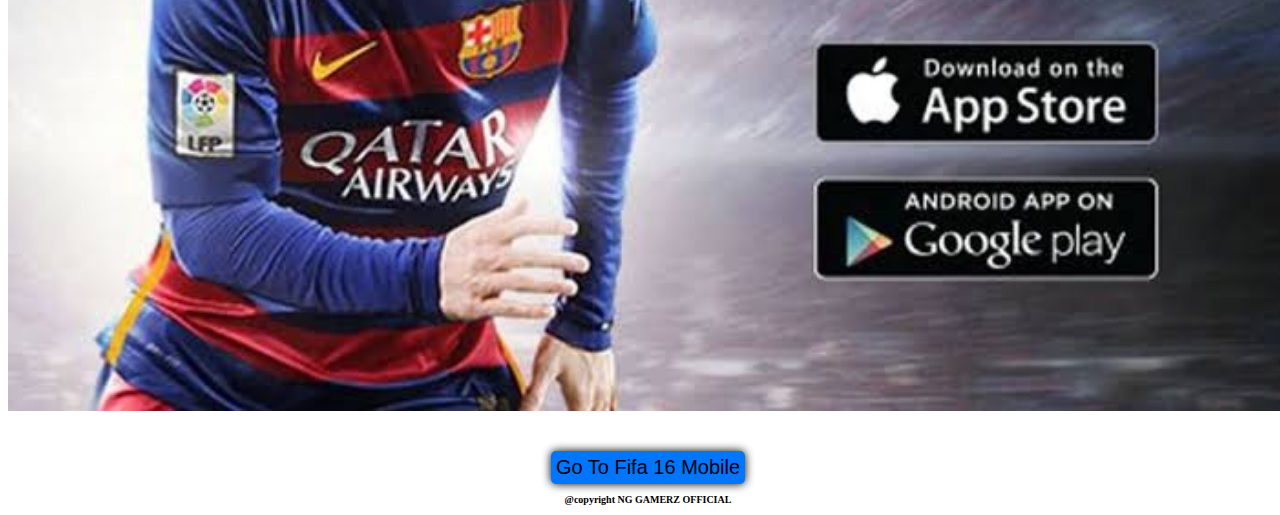
<file: homepage.html>
<!DOCTYPE html>
<html lang="en">
<head>
        
    <meta charset="UTF-8">
    <title>Page title</title>     
    <link rel="stylesheet" href="myweb.css" type="text/css">
     <style type="text/css" >
         button {
             
             border-radius: 5px;
             padding-radius: 5px;
             background:  #0076ff;
             font-size: 20px;
         }
     </style>    
        </head>
<body>
        <ul>
           <a href="" style="text-decoration: none; color: white;"><b>Home</a> &nbsp
          
            <a href="welcome.html" style="text-decoration: none; color: white;"> About Us</a> &nbsp
            
            <a href="pubg.html" style="text-decoration: none; color: white;"> PUBG </a> &nbsp
            
            <a href="fifa16.html" style="text-decoration: none; color: white;"> FIFA 16</a> </li> &nbsp
            <a href="freefore.html" style="text-decoration: none; color: white;">            Free Fire </a>
            </ul>
    </div>
    <center>
    <p id="demo" style="font-size: 50; color: #ff000a;"> <br> <b> Choose Your Favorite Game </p>
    <img style="height: auto; width: 100%;" src="PUBG-GAME-KAISE-KHELE.jpg">
    <br>
    <br>
    <br>
    <a href="pubg.html"> <button type ="demo" style=" background-color: yellow; font-size: 120;"> Go to Pubg Mobile Hub </button></a>
   <br>
   <br>           
      <img style="height: auto; width: 100%" src="54f31449f5f91cf0cc223cc635cd5952jpg_1655955051259_1655955067513.jpeg">
      <br>
      <br>
      <br>
      <a href="freefore.html"> <button type="button" style="background-color: #404eff;"> Go to FreeFire Hub</button></a>
      <br>
      <br>
      <br>
      <img style="height: auto; width: 100%;" src="fifa-mobile-grid-tile-season-5-16x9-1.jpg.adapt.crop191x100.1200w.jpg">
      <br>
      <br>
      <br>
      <a href=""> <button type="button" style="background: #6a37a4">  Go to Fifa Mobile Hub </button></a>
      <br>
      <br>
      <br>
      <img style="height: auto; width: 100%;" src="images (6).jpeg" >
      <br>
      <br>
      <br>
      <a href="fifa16.html"> <button type="button" style="font-size: 20px;"> Go To Fifa 16 Mobile</button></a>   
</body>
</html>
<footer>
    <p id="demo" style="color: black; font-size: 10px; box-shadow: 0 0 2px white; border-size: 3px; background-color: white;"> @copyright NG GAMERZ OFFICIAL </p>
</file>
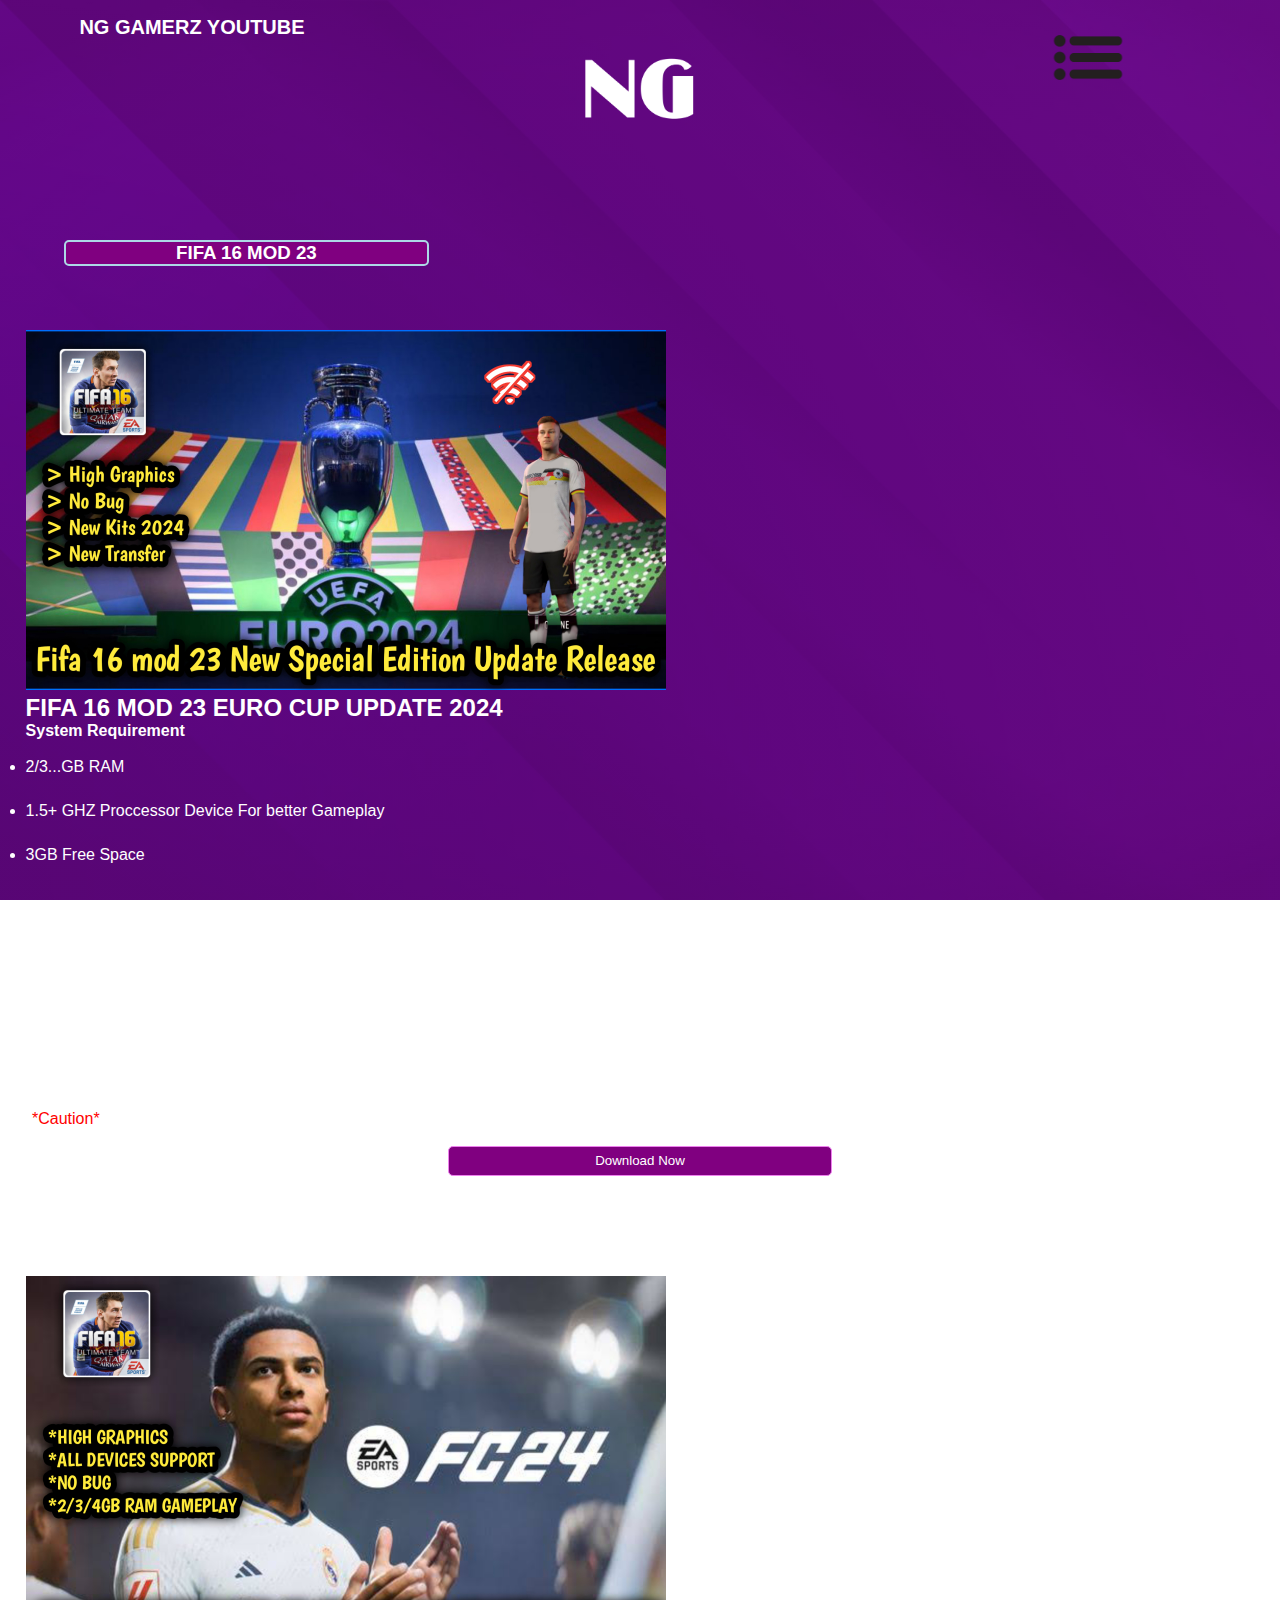
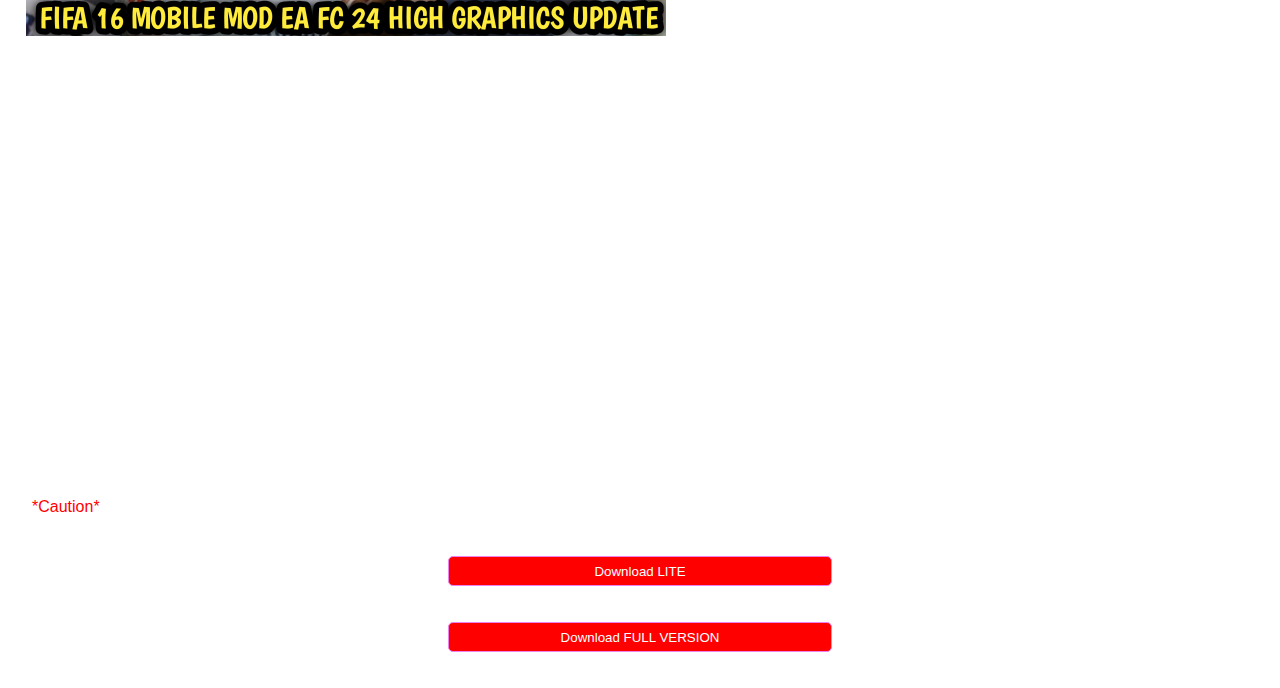
<file: indexs.html>
<!DOCTYPE html>
<html>
<head>
    <meta name="viewport" content="width=device-width, initial-scale=1" />
  <title>DLS</title>
  <style type="">
      * {
    box-sizing: border-box;
    padding: 0;
    margin: 0;
    font-family: Arial;
    color: white;
  }
  body {
    background: linear-gradient(rgba(109, 7, 134, 0.8), rgba(109, 7, 134, 0.8)), url(i.jpg);
    
    background-size: cover;
    background-repeat: no-repeat;
    width: 100%;
    background-attachment: fixed;
    height: auto;
  }
  .logo {
    display: flex;
    width: 100%;
    text-align: center;
    justify-content: space-between;
    align-items: stretch;
    
  }
  .brand, .ng, .menu {
    
    width: 30%;
    height: 10vh;

  }
  .ng {
    justify-content: center;
    align-items: center;
    margin-top: 3em;
  }
  .ng img {
    width: 30%;
    max-width: 120px;
    text-align: center;
    margin-top: 0.5em;
  }
  .menu img {
    
    width: 30%;
    max-width: 120px;
    text-align: center;

    
  }
  .menu {
    justify-content: center;
    align-items: center;
    padding-bottom: 0.5em;
  }
  .brand h1 {
    font-size: 125%;
    margin-top: 0.8em;
  }
  .content ul li {
    list-style-type: none;
    display: block;
    
    border-bottom: 1px solid white;

  }
  .content ul li a {
    display: block;
    text-decoration: none;
  }
  .content {
    background-color: rgba(0, 0, 0, 0.5);
    display: none;
  }
.menu:hover .content {
  display: block;
}
.content a:hover {
  background-color: purple;
}
.content a {
  padding-bottom: 10px;
}
.title {
  text-align: center;
  font-size: 80%;
}
.games {
  justify-content: space-between;

  width: 100%;
  height: 100%;
  margin-top: 10%;
  
  margin-left: 5%;
}
.games h1 {
  text-align: center;
}
.fifa, .dls, .fts {
  width: 100%;
  justify-content: space-between;
  
}
.fifa img {
  width: 50%;

  object-fit: cover;
  justify-content: space-between;
border-radius: 15px;
  padding-bottom: 2%;
}
.dls img {
  width: 50%;
  
  object-fit: cover;
  padding-bottom: 2%;
  border-radius: 15px;
}
.fts img {
  width: 50%;
  border-radius: 15px 5px;
  object-fit: cover;
  justify-content: space-between;

  padding-bottom: 2%;
  }
  .games img:hover {
    
    width: 60%;
    z-index: -1;
  }
  .dream {
    margin-top: 8%;
    margin-left: 5%;
  }
  .dream h3 {
background-color: purple;
width: 30%;
border: 2px solid lightblue;
border-radius: 5px;
text-align: center;
  }
  @keyframes myanime {
    from{
      background-color: purple;

    }
    to {
      background-color: violet;
    }
  }
  .about img {
    width: 50%;
    margin-left: 2%;
    margin-top: 5%;
  }
  .about h2{
    margin-left: 2%;
  }
 .about li, h4 {
    margin-left: 2%;
  }
  .about li {
    padding-bottom: 2%;
  }
  .button {
    text-align: center;

  }
  .button button {
    width: 30%;
    height: 30px;
    background-color: purple;
    border: 0.1px violet solid;
    animation-name: myanime;
    animation-iteration-count: infinite;
    animation-duration: 2s;
    border-radius: 5px;
  }
  p, p1 {
    margin-left: 2em;

  }
   p1{
    color: red;
  }
  h3 {
    text-align: center;
  }
  #bt, #bts {
    background: red;
  }
  </style>
</head>
<body>
<div class="container">
  <header>
    <div class="logo">
      <div class="brand">
        <h1>NG GAMERZ YOUTUBE</h1>
      </div>
      <div class="ng">
        <img src="20230626_042402.png">
      </div>
      <div class="menu">
        <img src="i.png" id="img">
        
      <div class="content">
          <ul>
         <li><a href="freefire.html">FIFA 16</a></li>
          <li><a href="freefore.html">FTS 23/24</a></li>
          <li><a href="mod.html">FIFA 16 MOD 23</a></li>
          <li><a href="fifa16.html">Dream League 23/24</a></li>
          
        </ul>
        </div>
        </div>
      </div>
    </header>
        <div class="dream">
          <h3>FIFA 16 MOD 23</h3>
        </div>
        <div class="about">
          <img src="20230528_080803.jpg">
          <h2>FIFA 16 MOD 23 EURO CUP UPDATE 2024</h2>
          <h4>System Requirement</h4><br>
          <li>2/3...GB RAM</li>
          <li>1.5+ GHZ Proccessor Device For better Gameplay</li>
          <li>3GB Free Space</li>
          <br>
          <h2>New Features</h2>
        <li>New Kits</li>
        <li>New Graphics Update</li>
        <li>New Transfer</li>
        <li>No Lag</li>
        <p1>*Caution*</p1>
        <p>Remove Effect if it is lagging</p>
          <div class="button"><a href=""><button>Download Now</button></a></div><br><br>
        </div>
<div class="about">
          <img src="20230715_215412.jpg">
          <h2>EA FC 24 MOBILE NEW UPDATE</h2>
          <h4>System Requirement</h4><br>
          <li>2/3...GB RAM</li>
          <li>1.5+ GHZ Proccessor Device For better Gameplay</li>
          <li>3GB Free Space</li>
          <br>
          <h2>New Features</h2>
        <li>New Kits 2024</li>
        <li>New Graphics Update</li>
        <li>New Transfer 2024</li>
        <li>No Lag</li>
        <li>NEXT GEN GAMEPLAY</li>
        <p1>*Caution*</p1>
        <p>Remove Effect if it is lagging</p>
          <h3>DOWNLOAD</h3>
          <div class="button" ><a href=""><button id="bts">Download LITE</button></a></div><br><br>
          <div class="button" ><a href=""><button id="bt">Download FULL VERSION</button></a></div><br><br>
        </div>
</body>
</html>
</file>
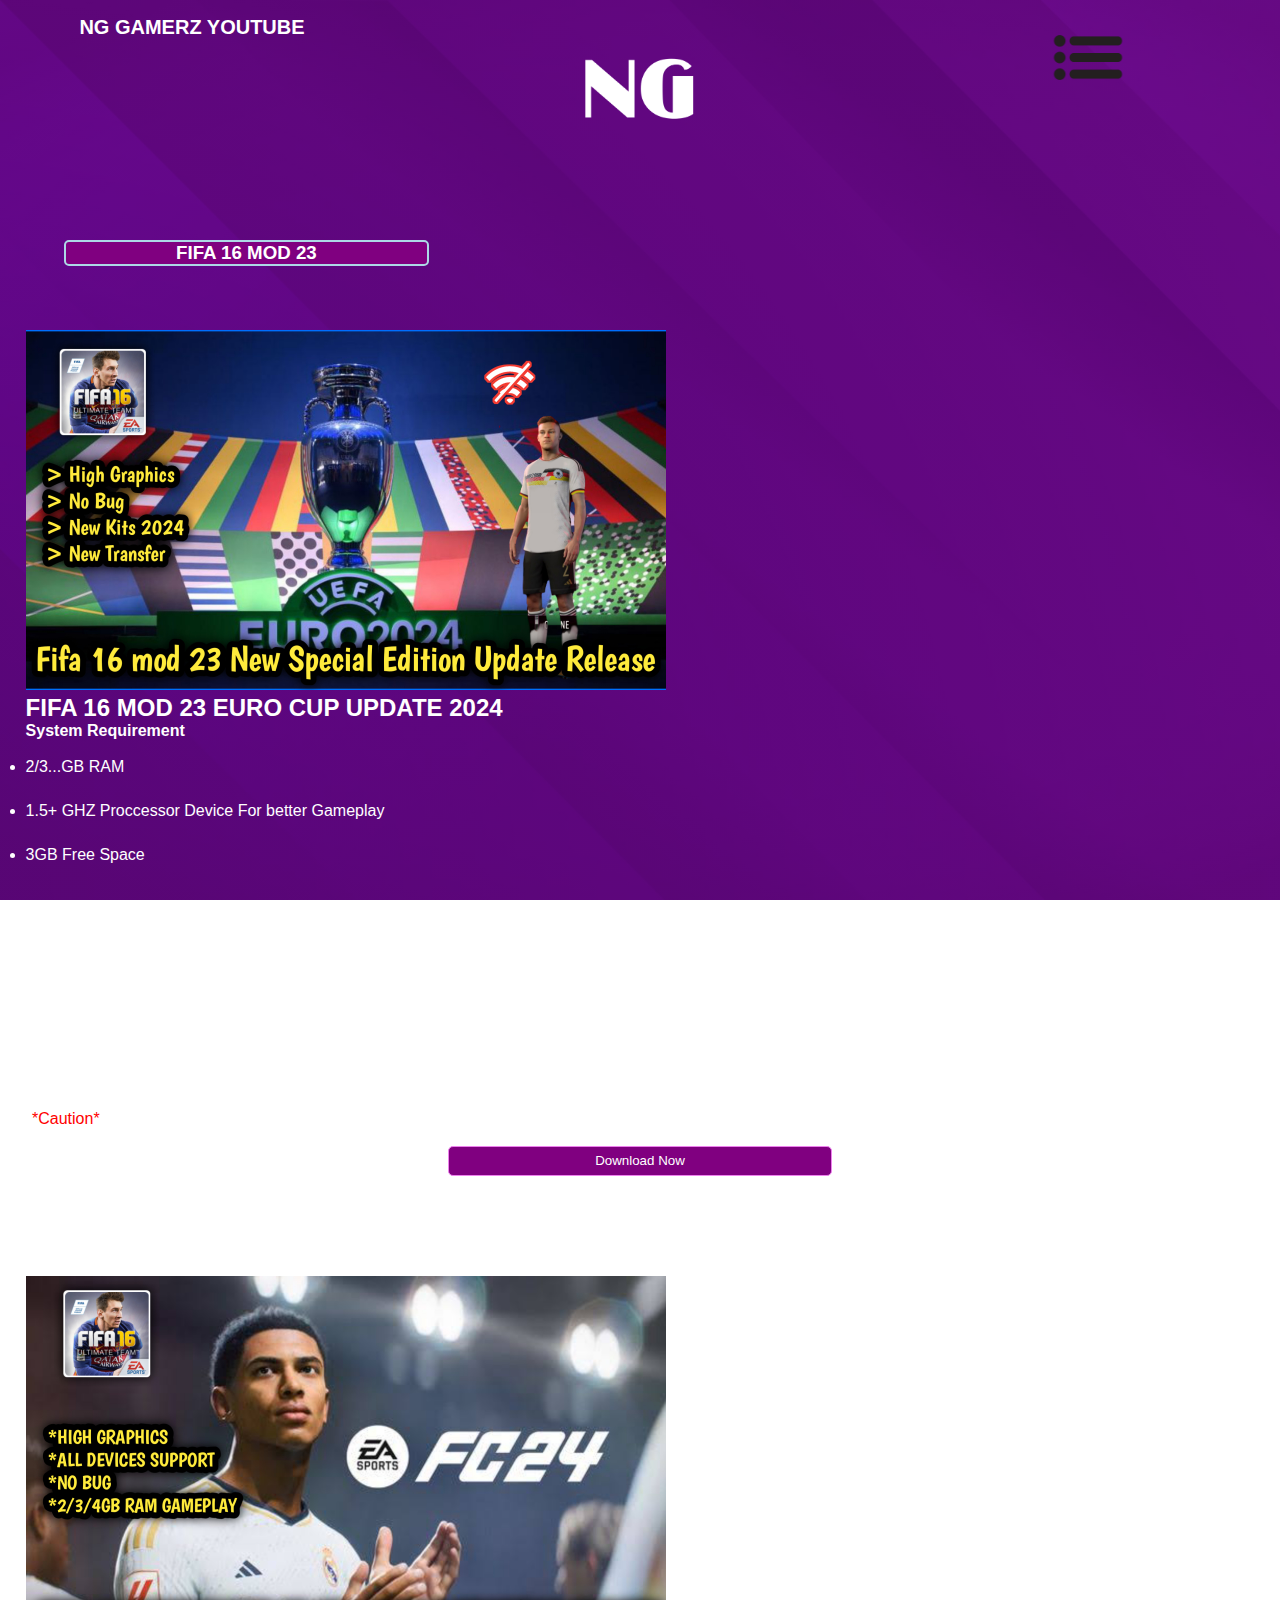
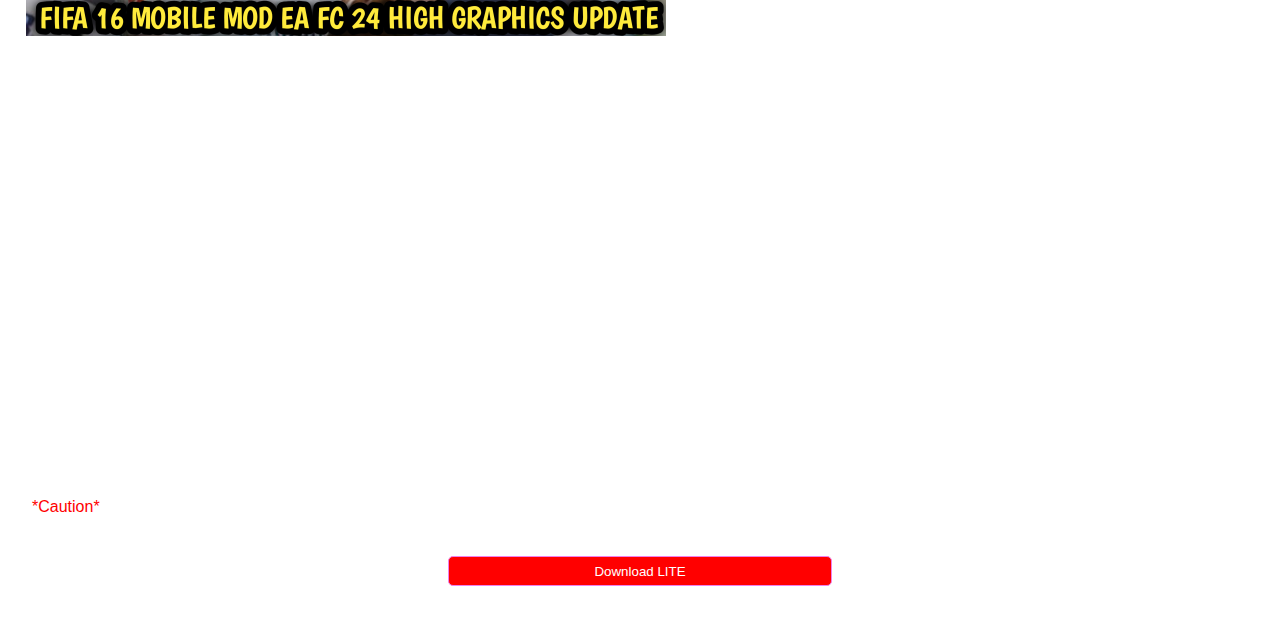
<file: mod.html>
<!DOCTYPE html>
<html>
<head>
    <meta name="viewport" content="width=device-width, initial-scale=1" />
  <title>DLS</title>
  <style type="">
      * {
    box-sizing: border-box;
    padding: 0;
    margin: 0;
    font-family: Arial;
    color: white;
  }
  body {
    background: linear-gradient(rgba(109, 7, 134, 0.8), rgba(109, 7, 134, 0.8)), url(i.jpg);
    
    background-size: cover;
    background-repeat: no-repeat;
    width: 100%;
    background-attachment: fixed;
    height: auto;
  }
  .logo {
    display: flex;
    width: 100%;
    text-align: center;
    justify-content: space-between;
    align-items: stretch;
    
  }
  .brand, .ng, .menu {
    
    width: 30%;
    height: 10vh;

  }
  .ng {
    justify-content: center;
    align-items: center;
    margin-top: 3em;
  }
  .ng img {
    width: 30%;
    max-width: 120px;
    text-align: center;
    margin-top: 0.5em;
  }
  .menu img {
    
    width: 30%;
    max-width: 120px;
    text-align: center;

    
  }
  .menu {
    justify-content: center;
    align-items: center;
    padding-bottom: 0.5em;
  }
  .brand h1 {
    font-size: 125%;
    margin-top: 0.8em;
  }
  .content ul li {
    list-style-type: none;
    display: block;
    
    border-bottom: 1px solid white;

  }
  .content ul li a {
    display: block;
    text-decoration: none;
  }
  .content {
    background-color: rgba(0, 0, 0, 0.5);
    display: none;
  }
.menu:hover .content {
  display: block;
}
.content a:hover {
  background-color: purple;
}
.content a {
  padding-bottom: 10px;
}
.title {
  text-align: center;
  font-size: 80%;
}
.games {
  justify-content: space-between;

  width: 100%;
  height: 100%;
  margin-top: 10%;
  
  margin-left: 5%;
}
.games h1 {
  text-align: center;
}
.fifa, .dls, .fts {
  width: 100%;
  justify-content: space-between;
  
}
.fifa img {
  width: 50%;

  object-fit: cover;
  justify-content: space-between;
border-radius: 15px;
  padding-bottom: 2%;
}
.dls img {
  width: 50%;
  
  object-fit: cover;
  padding-bottom: 2%;
  border-radius: 15px;
}
.fts img {
  width: 50%;
  border-radius: 15px 5px;
  object-fit: cover;
  justify-content: space-between;

  padding-bottom: 2%;
  }
  .games img:hover {
    
    width: 60%;
    z-index: -1;
  }
  .dream {
    margin-top: 8%;
    margin-left: 5%;
  }
  .dream h3 {
background-color: purple;
width: 30%;
border: 2px solid lightblue;
border-radius: 5px;
text-align: center;
  }
  @keyframes myanime {
    from{
      background-color: purple;

    }
    to {
      background-color: violet;
    }
  }
  .about img {
    width: 50%;
    margin-left: 2%;
    margin-top: 5%;
  }
  .about h2{
    margin-left: 2%;
  }
 .about li, h4 {
    margin-left: 2%;
  }
  .about li {
    padding-bottom: 2%;
  }
  .button {
    text-align: center;

  }
  .button button {
    width: 30%;
    height: 30px;
    background-color: purple;
    border: 0.1px violet solid;
    animation-name: myanime;
    animation-iteration-count: infinite;
    animation-duration: 2s;
    border-radius: 5px;
  }
  p, p1 {
    margin-left: 2em;

  }
   p1{
    color: red;
  }
  h3 {
    text-align: center;
  }
  #bt, #bts {
    background: red;
  }
  </style>
</head>
<body>
<div class="container">
  <header>
    <div class="logo">
      <div class="brand">
        <h1>NG GAMERZ YOUTUBE</h1>
      </div>
      <div class="ng">
        <img src="20230626_042402.png">
      </div>
      <div class="menu">
        <img src="i.png" id="img">
        
      <div class="content">
          <ul>
         <li><a href="freefire.html">FIFA 16</a></li>
          <li><a href="freefore.html">FTS 23/24</a></li>
          <li><a href="mod.html">FIFA 16 MOD 23</a></li>
          <li><a href="fifa16.html">Dream League 23/24</a></li>
          <li><a href="index.html">HOME</a></li>
        </ul>
        </div>
        </div>
      </div>
    </header>
        <div class="dream">
          <h3>FIFA 16 MOD 23</h3>
        </div>
        <div class="about">
          <img src="20230528_080803.jpg">
          <h2>FIFA 16 MOD 23 EURO CUP UPDATE 2024</h2>
          <h4>System Requirement</h4><br>
          <li>2/3...GB RAM</li>
          <li>1.5+ GHZ Proccessor Device For better Gameplay</li>
          <li>3GB Free Space</li>
          <br>
          <h2>New Features</h2>
        <li>New Kits</li>
        <li>New Graphics Update</li>
        <li>New Transfer</li>
        <li>No Lag</li>
        <p1>*Caution*</p1>
        <p>Remove Effect if it is lagging</p>
          <div class="button"><a href="https://sub4unlock.io/B30wC"><button>Download Now</button></a></div><br><br>
        </div>
<div class="about">
          <img src="20230715_215412.jpg">
          <h2>EA FC 24 MOBILE NEW UPDATE</h2>
          <h4>System Requirement</h4><br>
          <li>2/3...GB RAM</li>
          <li>1.5+ GHZ Proccessor Device For better Gameplay</li>
          <li>3GB Free Space</li>
          <br>
          <h2>New Features</h2>
        <li>New Kits 2024</li>
        <li>New Graphics Update</li>
        <li>New Transfer 2024</li>
        <li>No Lag</li>
        <li>NEXT GEN GAMEPLAY</li>
        <p1>*Caution*</p1>
        <p>Remove Effect if it is lagging</p>
          <h3>DOWNLOAD</h3>
          <div class="button" ><a href="https://sub4unlock.io/N8ORQ"><button id="bts">Download LITE</button></a></div><br><br>
          
        </div>
</body>
</html>
</file>
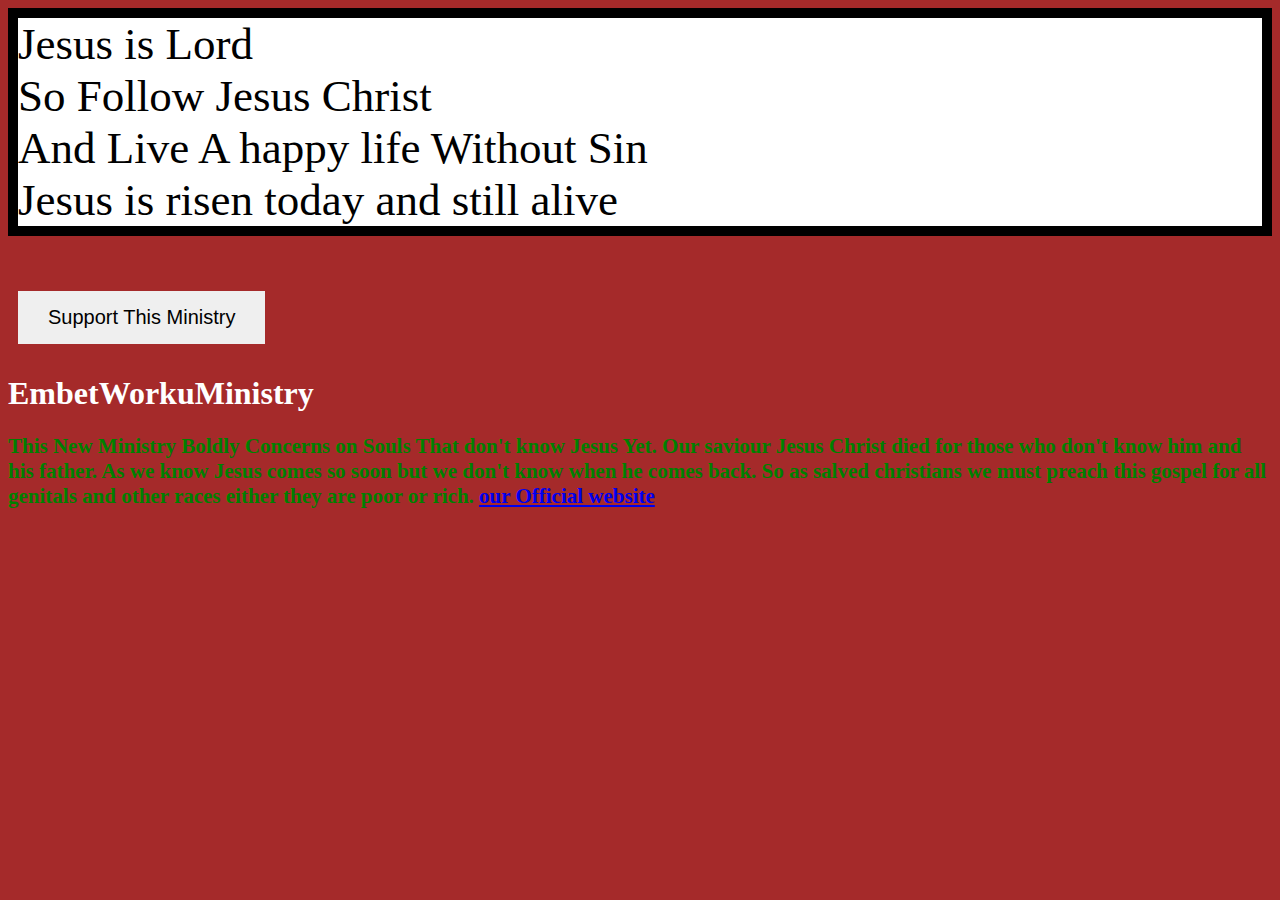
<file: my webpage.html>
<html>
<head>
</head>
<style type="text/css">
 body {
     background-color: brown;
      }
  p  {
     border-width: 10px;
     border-style: solid;
     color: black;
     weight: bold;
     font-size: 45;
     background: white;
  
     }
 h1 {
    color: white;
    weight: bold
    font-size: 30;
    }
 h2 {
    color: green;
    font-size: 21;
    }
  button {
         font-family: sans-serif;
         border: none;
         padding: 15px 30px;
         font-size: 20px;
         outline: none;
         margin: 10px;
</style>
  <body>

  <p id="demo"> Jesus is Lord <br> So Follow Jesus Christ <br> And Live A happy life Without Sin <br>Jesus is risen today and still alive</p>
  <button id="btn"> Support This Ministry </button>

  <h1 id="demo"> EmbetWorkuMinistry </h1>
  <h2 id="demo"> This New Ministry Boldly Concerns on <b> Souls That don't know Jesus Yet. Our saviour Jesus Christ died for those who don't know him and his father. As we know Jesus comes so soon but we don't know when he comes back. So as salved christians we must preach this gospel for all genitals and other races either they are poor or rich.
   
<a href= "www.googlr.com" target="_blank"> our Official website </a>
  
  <script type="text/javascript">
      document.getElementById("btn").onclick= function () {
     alert("contact us 09 13008012")
      }
  </script>
</file>
<file: myweb.css>
.menu-bar
{
    background: green;
    text-align: ;
    width: 300%;
    height: auto; 
}
.menu-bar
{
    display: ;
} 

.menu-bar ul
{
    display: inline-flex;
    list-style: none;
    color: white;
}


.menu-bar ul li
{
    width: 120px;
    height: 15px;
    padding: 15px;
}
.menu-bar ul li     a {
  text-decoration: none;
    color: black;
    }
.avtive, .menu-bar ul li a{
    background: green;
    border-radius: 3px;
}
body {
    background-image: url("i.jpg");
    background-attachment: fixed;
    background-repeat: no-repeat;
    width: 100%;
    height: auto;
}
button {

text-align: center;
padding: 5px;
border: 10px;
cursor: pointer;
box-shadow: 0 0 10px black;
transition-duration: 2s; 
{

image {
    box-shadow: 0 0 40px black;
    radius: 20px;
}

li {
    style-type: upper-roman;
}

p {
    font-family: arial;
    color: black;
}

#ol {
    list-style-type: square;
}

a {
    color: white;
    display: inline-flex;
    border-radius: 3px;
    width: 120px;
    height: 15px;
    padding: 15px;
    background: blue;
}

ul#demo{
    max-height: 100px;
    overflow-y: hidden;
    
}
</file>
<file: game.css>
* {
    box-sizing: border-box;
}
body {
    width: 100%;
    margin: 0;
    padding: 0;
    background: url('v1015-101a.jpg');
    background-attachment: fixed;
    background-size: cover;
    justify-content: center;
    text-align: center;
}
divt {
    border: 2px solid black;
}
.top {
    flex-wrap: wrap;
    justify-content: center;
    background: white;
    
    color: lightskyblue;
    display: flex;
}
.logos {
    width: 80%;
    justify-content: space-evenly;
    text-align: center;
    display: flex;
    margin: auto;
}
.logos div {
    width: 100%;
   
    margin: auto;
    padding: 0;
    
}
i {
  color: lightskyblue;  
}
header {
    height: 15vh;
}
.logos a{
    color: lightskyblue;
    
}
.logos a:hover {
 
    
}
.logos a:hover i, .logos a:hover p{
    color: white;
    
    
}
.logos a:hover i {
    color: orangered;
}
.logos div{
    border-radius: 50%;
}
.logos a:hover p {
    background: lightskyblue;
    border-radius: 5px;
       animation-name: animation;
    animation-duration: .3s;
}
@keyframes animation {
    from {
        width: 80%;
    }
    to {
        width: 100%;
    }
    }
    main h1{
        animation-name: nmy;
        animation-duration: 2s;
        animation-iteration-count: 1;
        display: block;
    }
    @keyfgrames nmy {
        from {
          font-size: 50%;
        }
        to {
            display: none;
            visibility: hidden;
            font-size: 100%;
        }
    }
    .main h1 {
        
        text-align: center;
        margin-top: 10%;
        
    }
    .magin {
        height: 100vh;
    }
    @mtedia screen and (width: 320px){
        body {
            
            background: lightskyblue;
            color: red;
        }
    }
.input {
    height: 25vh;
}
.ballon {
    display: flex;
 justify-content: space-between;
   
   
}
.ballon img {
    width: 5em;
   
}
.ballon div {
   
    
}
.toys {
    display: flex;
    justify-content: space-between;
}
.toys img {
    width: 5em;
}
.lasttoy {
    display: flex;
    justify-content: space-between;
}
.lasttoy img {
    width: 5em;
}
.bottom {
    display: flex;
    flex-wrap: wrap;
    marfgin-top: 100%;
    font-family: 'Nunito Sans', sans-serif;
}

.bottom div {
    width: 33%;
    height: 50%;
    
    
}
.bottom h2 {
    
    margin: 0;
    text-align: center;
    font-size: 100%;
}
.bottom li {
    text-decoration: none;
    list-style: none;
    width: 100%;
    height: 5vh;
    font-size: 75%;
    color: lightskyblue;
   text-align: center;
   justify-content: center;
   margin-top: 5%;
}
.bottom ul {
    padding: 0;
    margin: 0;
}
.bottom a {
    text-decoration: none;
    display: block;
    color: lightskyblue;
}
.last {
    display: flex;
    width: 100%;
    font-size: 100%;
    flex-wrap: wrap;
    bottom: 0;
    margin: auto;
    
    
}
button {
    color: white;
    transition-property: opacity;
    transition-duration: 2s;
    transition-timing-function: ease-in;
    animation-name: ;
    animation-duration: 2s;
}
button:target {
    
    
}
@keyframes nmvy {
    from {
        border-left: 50px solid orange;
    }
    
}
.lasgt a {
    margin-top: 100%;
}
main {
    flex: 1 auto;
}
footer {
    margin-top: 50%;
}
.top h1 {
 
}
.top li {
    padding-top: 5px;
}
.bottom a:hover {
    color: olive;
}
 
 footer {
     background: white;
     color: lightskyblue;
 }
 .input {
     margin: auto;
     text-align: center;
 }
 input {
     height: 50px;
     border-radius: 5px;
 }
 button {
     margin-top: 15px;
     border: none;
     text-align: center;
     width: 150px;
     height: 5vh;
     background: lightskyblue;
     border-radius: 5px;
 }
 img {
     width: 50%;
 }
@media screen and (width: 768px){
    .ballon img, .toys img, .lasttoy img {
        width: 30px;
        background: red;
    }
    
}
.tytle h1{
    font-size: medium;
}
.main div {
    width: 80%;
    margin: auto;
    justify-content: center;
    
    
}
main div div {
    width: 100%;
    
}
main {
    margin-top: 3cm;
    text-align: center;
    justify-content: center;
    margin: auto;
}
.main {
    width: 90%;
    background: white;
    border-radius: 5%;
    text-align: center;
    justify-content: center;
    margin: auto;
}
input {
    outline: none;
    border: 2px solid lightskyblue;
    background: white;
    color: lightskyblue;
}
input::placeholder {
    color: lightskyblue;
}
input:v
footer {
    
}
@keyframes blue {
    from {
        opacity: .5;
    }
    to {
        opacity: 1;
        width: 200px;
    }
}
eimg {
    animation-name: bl
    animation-duration: 2s;
}
a {
    text-decoration: none;
}
</file>
